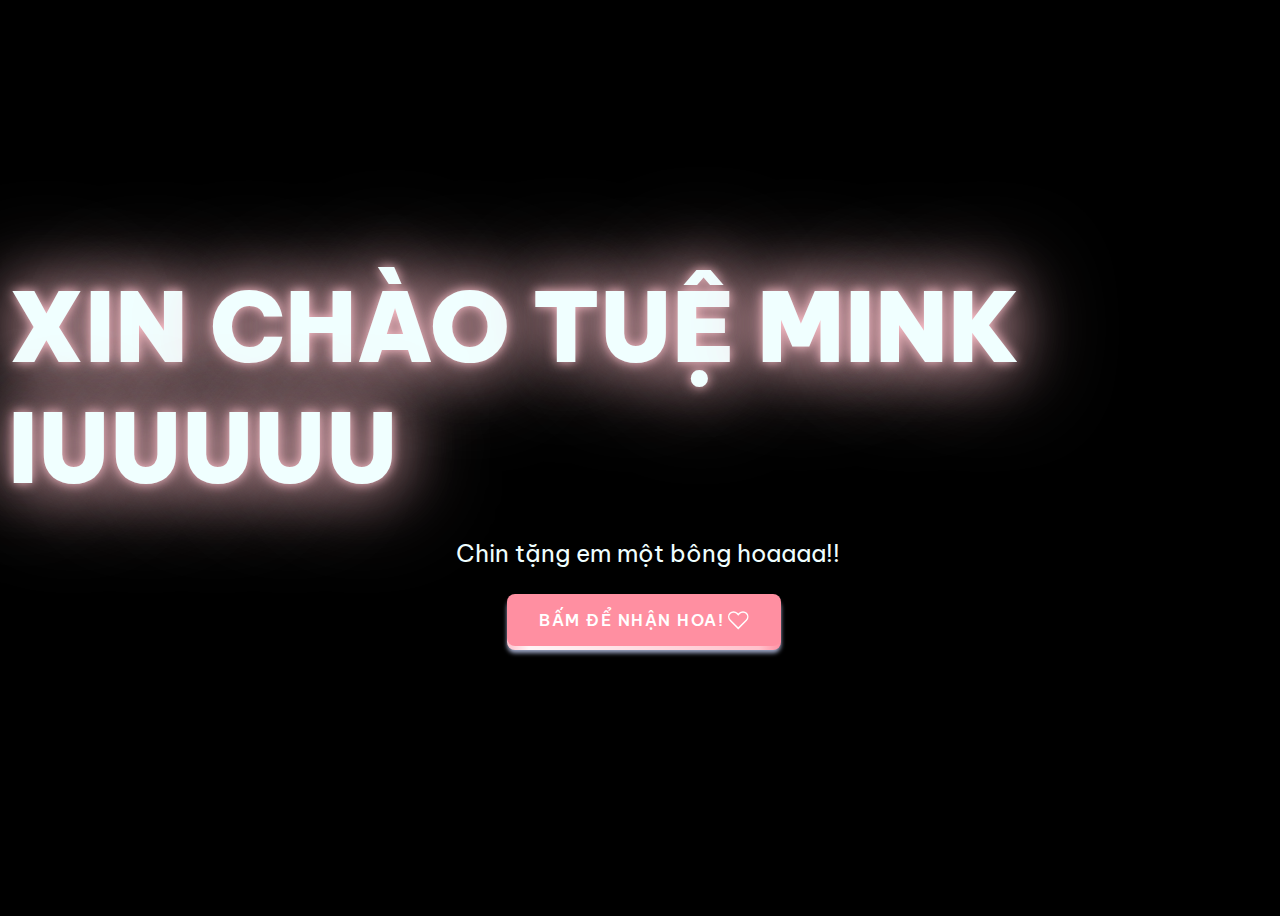
<file: index.html>
<!DOCTYPE html>
<html lang="en">
  <head>
    <meta charset="UTF-8" />
    <meta http-equiv="X-UA-Compatible" content="IE=edge" />
    <meta name="viewport" content="width=device-width, initial-scale=1.0" />
    <link rel="stylesheet" href="css/style.css" />
    <link rel="icon" href="img/flowers.png" type="image/x-icon" />
    <title>Flowers</title>
  </head>
  <body>
    <div class="greetings">
      <span>XIN</span>
      <span>CHÀO</span>
      <span>TUỆ</span>
      <span>MINK</span>
      <span>IUUUUU</span>
    </div>
    <div class="description">
      <span>Chin tặng em một bông hoaaaa!!</span>
    </div>
    <div style="display: flex">
      <button class="pushable button" style="margin-right: 8px">
        <a id="route-link" href="flower.html">
          <span class="shadow"></span>
          <span class="edge"></span>
          <span class="front">
            <span id="text-content" style="margin-right: 4px">Bấm để nhận hoa!</span>
            <svg
            viewBox="0 0 17.503 15.625"
            height="20.625"
            width="20.503"
            xmlns="http://www.w3.org/2000/svg"
            class="icon"
            fill="white"
          >
            <path
              transform="translate(0 0)"
              d="M8.752,15.625h0L1.383,8.162a4.824,4.824,0,0,1,0-6.762,4.679,4.679,0,0,1,6.674,0l.694.7.694-.7a4.678,4.678,0,0,1,6.675,0,4.825,4.825,0,0,1,0,6.762L8.752,15.624ZM4.72,1.25A3.442,3.442,0,0,0,2.277,2.275a3.562,3.562,0,0,0,0,5l6.475,6.556,6.475-6.556a3.563,3.563,0,0,0,0-5A3.443,3.443,0,0,0,12.786,1.25h-.01a3.415,3.415,0,0,0-2.443,1.038L8.752,3.9,7.164,2.275A3.442,3.442,0,0,0,4.72,1.25Z"
              id="Fill"
            ></path>
          </svg>
          </span>
        </a>
      </button>
      <script src="index.js"></script>
  </body>
</html>
</file>
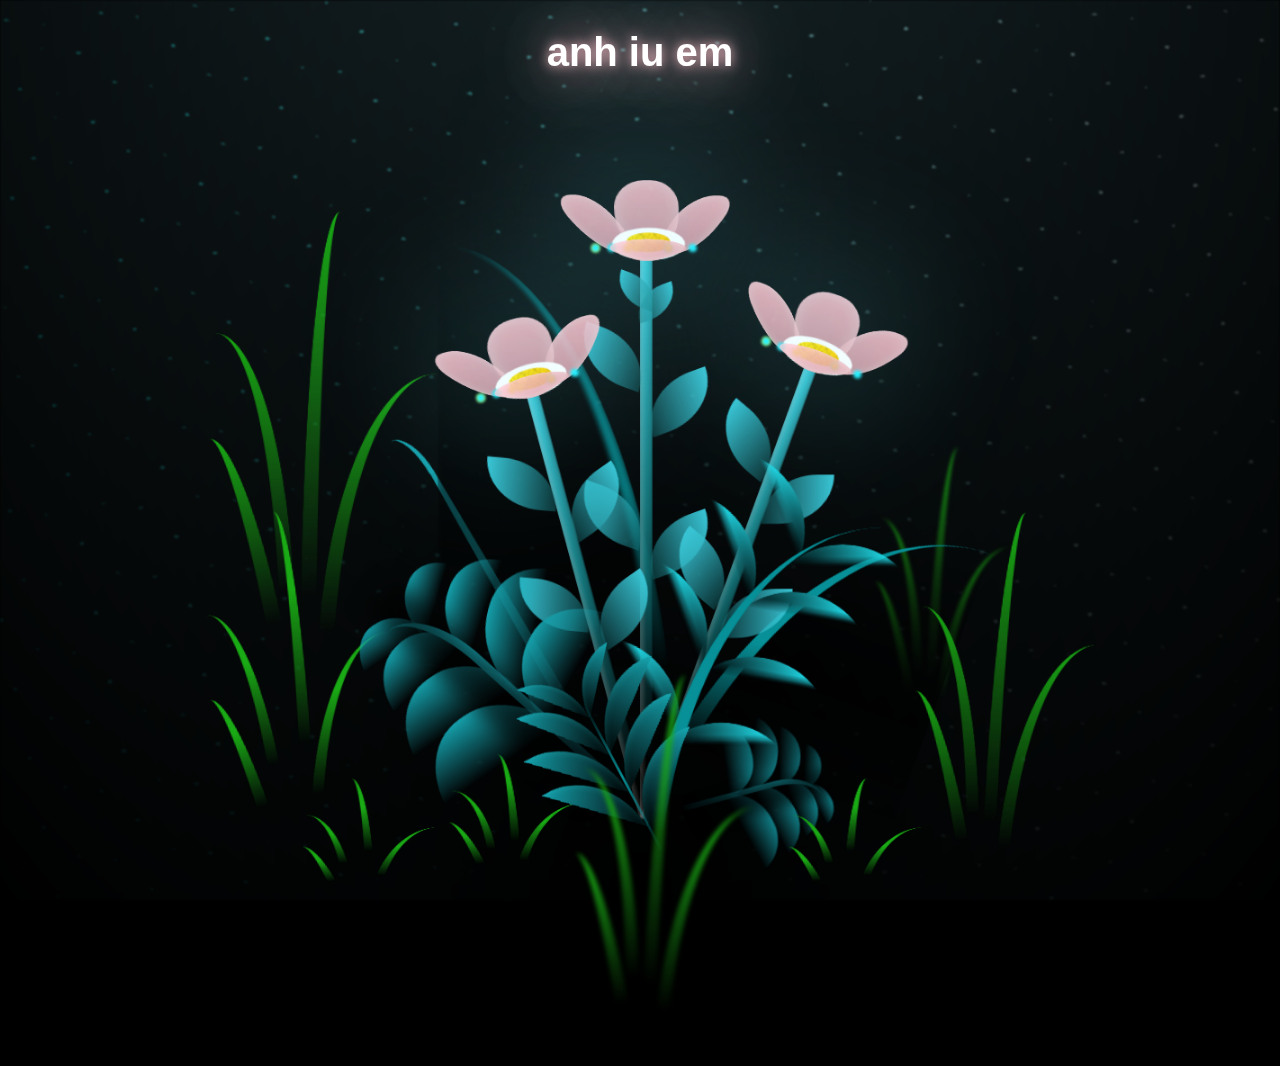
<file: flower.html>
<!DOCTYPE html>
<html lang="en">
  <head>
    <meta charset="UTF-8" />
    <meta http-equiv="X-UA-Compatible" content="IE=edge" />
    <meta name="viewport" content="width=device-width, initial-scale=1.0" />
    <link rel="stylesheet" href="css/main.css" />
    <link rel="icon" href="img/flowers.png" type="image/x-icon" />
    <title>flowers</title>
  </head>
  <body class="container">
    <div class="night"></div>
    <div class="description">
      <span>anh iu em</span>
    </div>

    <div class="flowers">
      <div class="flower flower--1">
        <div class="flower__leafs flower__leafs--1">
          <div class="flower__leaf flower__leaf--1"></div>
          <div class="flower__leaf flower__leaf--2"></div>
          <div class="flower__leaf flower__leaf--3"></div>
          <div class="flower__leaf flower__leaf--4"></div>
          <div class="flower__white-circle"></div>

          <div class="flower__light flower__light--1"></div>
          <div class="flower__light flower__light--2"></div>
          <div class="flower__light flower__light--3"></div>
          <div class="flower__light flower__light--4"></div>
          <div class="flower__light flower__light--5"></div>
          <div class="flower__light flower__light--6"></div>
          <div class="flower__light flower__light--7"></div>
          <div class="flower__light flower__light--8"></div>
        </div>
        <div class="flower__line">
          <div class="flower__line__leaf flower__line__leaf--1"></div>
          <div class="flower__line__leaf flower__line__leaf--2"></div>
          <div class="flower__line__leaf flower__line__leaf--3"></div>
          <div class="flower__line__leaf flower__line__leaf--4"></div>
          <div class="flower__line__leaf flower__line__leaf--5"></div>
          <div class="flower__line__leaf flower__line__leaf--6"></div>
        </div>
      </div>

      <div class="flower flower--2">
        <div class="flower__leafs flower__leafs--2">
          <div class="flower__leaf flower__leaf--1"></div>
          <div class="flower__leaf flower__leaf--2"></div>
          <div class="flower__leaf flower__leaf--3"></div>
          <div class="flower__leaf flower__leaf--4"></div>
          <div class="flower__white-circle"></div>

          <div class="flower__light flower__light--1"></div>
          <div class="flower__light flower__light--2"></div>
          <div class="flower__light flower__light--3"></div>
          <div class="flower__light flower__light--4"></div>
          <div class="flower__light flower__light--5"></div>
          <div class="flower__light flower__light--6"></div>
          <div class="flower__light flower__light--7"></div>
          <div class="flower__light flower__light--8"></div>
        </div>
        <div class="flower__line">
          <div class="flower__line__leaf flower__line__leaf--1"></div>
          <div class="flower__line__leaf flower__line__leaf--2"></div>
          <div class="flower__line__leaf flower__line__leaf--3"></div>
          <div class="flower__line__leaf flower__line__leaf--4"></div>
        </div>
      </div>

      <div class="flower flower--3">
        <div class="flower__leafs flower__leafs--3">
          <div class="flower__leaf flower__leaf--1"></div>
          <div class="flower__leaf flower__leaf--2"></div>
          <div class="flower__leaf flower__leaf--3"></div>
          <div class="flower__leaf flower__leaf--4"></div>
          <div class="flower__white-circle"></div>

          <div class="flower__light flower__light--1"></div>
          <div class="flower__light flower__light--2"></div>
          <div class="flower__light flower__light--3"></div>
          <div class="flower__light flower__light--4"></div>
          <div class="flower__light flower__light--5"></div>
          <div class="flower__light flower__light--6"></div>
          <div class="flower__light flower__light--7"></div>
          <div class="flower__light flower__light--8"></div>
        </div>
        <div class="flower__line">
          <div class="flower__line__leaf flower__line__leaf--1"></div>
          <div class="flower__line__leaf flower__line__leaf--2"></div>
          <div class="flower__line__leaf flower__line__leaf--3"></div>
          <div class="flower__line__leaf flower__line__leaf--4"></div>
        </div>
      </div>

      <div class="grow-ans" style="--d: 1.2s">
        <div class="flower__g-long">
          <div class="flower__g-long__top"></div>
          <div class="flower__g-long__bottom"></div>
        </div>
      </div>

      <div class="growing-grass">
        <div class="flower__grass flower__grass--1">
          <div class="flower__grass--top"></div>
          <div class="flower__grass--bottom"></div>
          <div class="flower__grass__leaf flower__grass__leaf--1"></div>
          <div class="flower__grass__leaf flower__grass__leaf--2"></div>
          <div class="flower__grass__leaf flower__grass__leaf--3"></div>
          <div class="flower__grass__leaf flower__grass__leaf--4"></div>
          <div class="flower__grass__leaf flower__grass__leaf--5"></div>
          <div class="flower__grass__leaf flower__grass__leaf--6"></div>
          <div class="flower__grass__leaf flower__grass__leaf--7"></div>
          <div class="flower__grass__leaf flower__grass__leaf--8"></div>
          <div class="flower__grass__overlay"></div>
        </div>
      </div>

      <div class="growing-grass">
        <div class="flower__grass flower__grass--2">
          <div class="flower__grass--top"></div>
          <div class="flower__grass--bottom"></div>
          <div class="flower__grass__leaf flower__grass__leaf--1"></div>
          <div class="flower__grass__leaf flower__grass__leaf--2"></div>
          <div class="flower__grass__leaf flower__grass__leaf--3"></div>
          <div class="flower__grass__leaf flower__grass__leaf--4"></div>
          <div class="flower__grass__leaf flower__grass__leaf--5"></div>
          <div class="flower__grass__leaf flower__grass__leaf--6"></div>
          <div class="flower__grass__leaf flower__grass__leaf--7"></div>
          <div class="flower__grass__leaf flower__grass__leaf--8"></div>
          <div class="flower__grass__overlay"></div>
        </div>
      </div>

      <div class="grow-ans" style="--d: 2.4s">
        <div class="flower__g-right flower__g-right--1">
          <div class="leaf"></div>
        </div>
      </div>

      <div class="grow-ans" style="--d: 2.8s">
        <div class="flower__g-right flower__g-right--2">
          <div class="leaf"></div>
        </div>
      </div>

      <div class="grow-ans" style="--d: 2.8s">
        <div class="flower__g-front">
          <div
            class="flower__g-front__leaf-wrapper flower__g-front__leaf-wrapper--1"
          >
            <div class="flower__g-front__leaf"></div>
          </div>
          <div
            class="flower__g-front__leaf-wrapper flower__g-front__leaf-wrapper--2"
          >
            <div class="flower__g-front__leaf"></div>
          </div>
          <div
            class="flower__g-front__leaf-wrapper flower__g-front__leaf-wrapper--3"
          >
            <div class="flower__g-front__leaf"></div>
          </div>
          <div
            class="flower__g-front__leaf-wrapper flower__g-front__leaf-wrapper--4"
          >
            <div class="flower__g-front__leaf"></div>
          </div>
          <div
            class="flower__g-front__leaf-wrapper flower__g-front__leaf-wrapper--5"
          >
            <div class="flower__g-front__leaf"></div>
          </div>
          <div
            class="flower__g-front__leaf-wrapper flower__g-front__leaf-wrapper--6"
          >
            <div class="flower__g-front__leaf"></div>
          </div>
          <div
            class="flower__g-front__leaf-wrapper flower__g-front__leaf-wrapper--7"
          >
            <div class="flower__g-front__leaf"></div>
          </div>
          <div
            class="flower__g-front__leaf-wrapper flower__g-front__leaf-wrapper--8"
          >
            <div class="flower__g-front__leaf"></div>
          </div>
          <div class="flower__g-front__line"></div>
        </div>
      </div>

      <div class="grow-ans" style="--d: 3.2s">
        <div class="flower__g-fr">
          <div class="leaf"></div>
          <div class="flower__g-fr__leaf flower__g-fr__leaf--1"></div>
          <div class="flower__g-fr__leaf flower__g-fr__leaf--2"></div>
          <div class="flower__g-fr__leaf flower__g-fr__leaf--3"></div>
          <div class="flower__g-fr__leaf flower__g-fr__leaf--4"></div>
          <div class="flower__g-fr__leaf flower__g-fr__leaf--5"></div>
          <div class="flower__g-fr__leaf flower__g-fr__leaf--6"></div>
          <div class="flower__g-fr__leaf flower__g-fr__leaf--7"></div>
          <div class="flower__g-fr__leaf flower__g-fr__leaf--8"></div>
        </div>
      </div>

      <div class="long-g long-g--0">
        <div class="grow-ans" style="--d: 3s">
          <div class="leaf leaf--0"></div>
        </div>
        <div class="grow-ans" style="--d: 2.2s">
          <div class="leaf leaf--1"></div>
        </div>
        <div class="grow-ans" style="--d: 3.4s">
          <div class="leaf leaf--2"></div>
        </div>
        <div class="grow-ans" style="--d: 3.6s">
          <div class="leaf leaf--3"></div>
        </div>
      </div>

      <div class="long-g long-g--1">
        <div class="grow-ans" style="--d: 3.6s">
          <div class="leaf leaf--0"></div>
        </div>
        <div class="grow-ans" style="--d: 3.8s">
          <div class="leaf leaf--1"></div>
        </div>
        <div class="grow-ans" style="--d: 4s">
          <div class="leaf leaf--2"></div>
        </div>
        <div class="grow-ans" style="--d: 4.2s">
          <div class="leaf leaf--3"></div>
        </div>
      </div>

      <div class="long-g long-g--2">
        <div class="grow-ans" style="--d: 4s">
          <div class="leaf leaf--0"></div>
        </div>
        <div class="grow-ans" style="--d: 4.2s">
          <div class="leaf leaf--1"></div>
        </div>
        <div class="grow-ans" style="--d: 4.4s">
          <div class="leaf leaf--2"></div>
        </div>
        <div class="grow-ans" style="--d: 4.6s">
          <div class="leaf leaf--3"></div>
        </div>
      </div>

      <div class="long-g long-g--3">
        <div class="grow-ans" style="--d: 4s">
          <div class="leaf leaf--0"></div>
        </div>
        <div class="grow-ans" style="--d: 4.2s">
          <div class="leaf leaf--1"></div>
        </div>
        <div class="grow-ans" style="--d: 3s">
          <div class="leaf leaf--2"></div>
        </div>
        <div class="grow-ans" style="--d: 3.6s">
          <div class="leaf leaf--3"></div>
        </div>
      </div>

      <div class="long-g long-g--4">
        <div class="grow-ans" style="--d: 4s">
          <div class="leaf leaf--0"></div>
        </div>
        <div class="grow-ans" style="--d: 4.2s">
          <div class="leaf leaf--1"></div>
        </div>
        <div class="grow-ans" style="--d: 3s">
          <div class="leaf leaf--2"></div>
        </div>
        <div class="grow-ans" style="--d: 3.6s">
          <div class="leaf leaf--3"></div>
        </div>
      </div>

      <div class="long-g long-g--5">
        <div class="grow-ans" style="--d: 4s">
          <div class="leaf leaf--0"></div>
        </div>
        <div class="grow-ans" style="--d: 4.2s">
          <div class="leaf leaf--1"></div>
        </div>
        <div class="grow-ans" style="--d: 3s">
          <div class="leaf leaf--2"></div>
        </div>
        <div class="grow-ans" style="--d: 3.6s">
          <div class="leaf leaf--3"></div>
        </div>
      </div>

      <div class="long-g long-g--6">
        <div class="grow-ans" style="--d: 4.2s">
          <div class="leaf leaf--0"></div>
        </div>
        <div class="grow-ans" style="--d: 4.4s">
          <div class="leaf leaf--1"></div>
        </div>
        <div class="grow-ans" style="--d: 4.6s">
          <div class="leaf leaf--2"></div>
        </div>
        <div class="grow-ans" style="--d: 4.8s">
          <div class="leaf leaf--3"></div>
        </div>
      </div>

      <div class="long-g long-g--7">
        <div class="grow-ans" style="--d: 3s">
          <div class="leaf leaf--0"></div>
        </div>
        <div class="grow-ans" style="--d: 3.2s">
          <div class="leaf leaf--1"></div>
        </div>
        <div class="grow-ans" style="--d: 3.5s">
          <div class="leaf leaf--2"></div>
        </div>
        <div class="grow-ans" style="--d: 3.6s">
          <div class="leaf leaf--3"></div>
        </div>
      </div>
    </div>
    <script src="main.js"></script>
  </body>
</html>
</file>
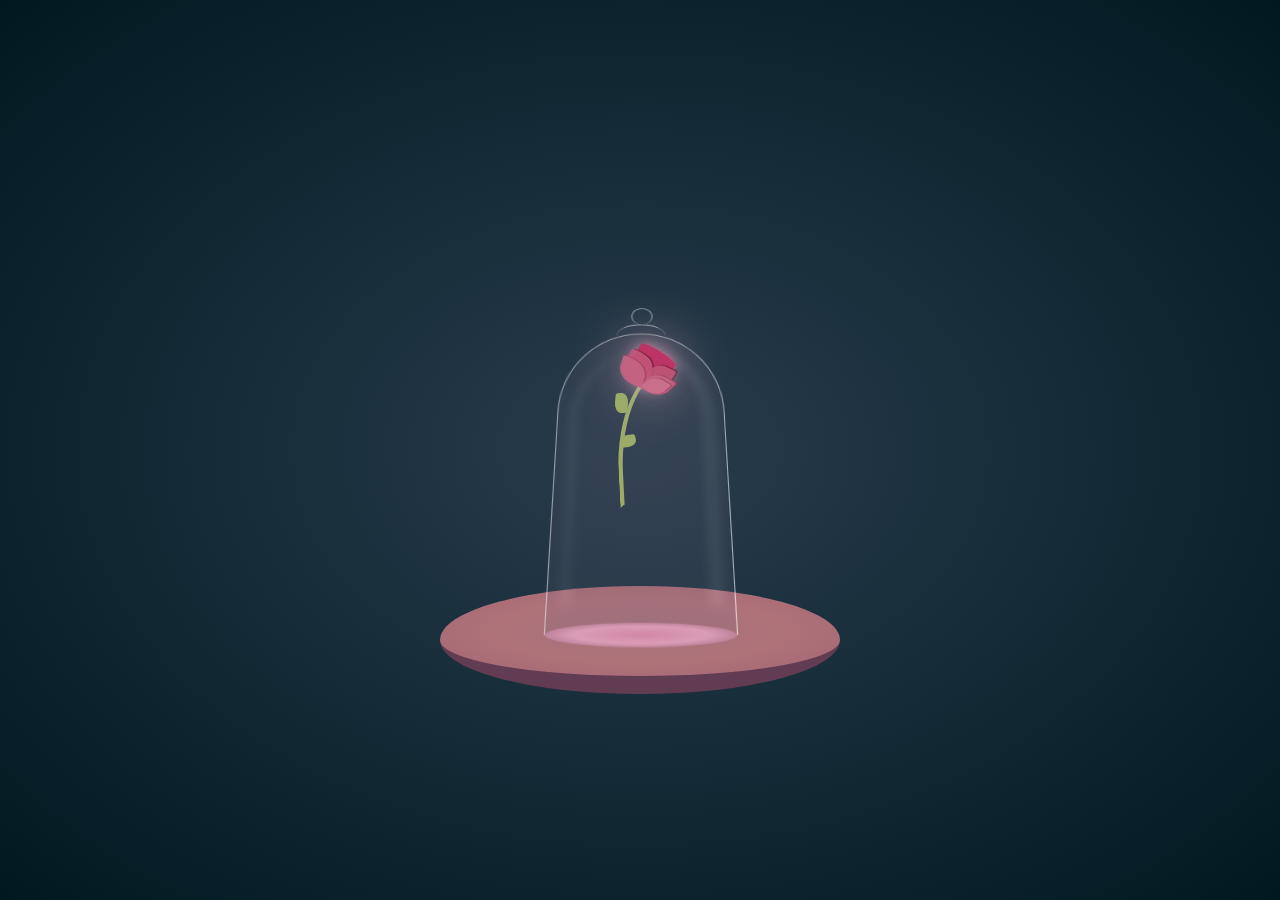
<file: rose.html>
<html lang="en">
  <head>
    <meta charset="UTF-8" />
    <meta name="apple-mobile-web-app-title" content="CodePen" />
    <link rel="icon" href="img/flowers.png" type="image/x-icon" />
    <!-- <script src="https://cpwebassets.codepen.io/assets/common/stopExecutionOnTimeout-2c7831bb44f98c1391d6a4ffda0e1fd302503391ca806e7fcc7b9b87197aec26.js"></script> -->
    <title>rose</title>
    <style>
      * {
        margin: 0;
        padding: 0;
      }

      .hover-animation {
        animation: hover 1.75s ease-in-out infinite;
      }

      #castle {
        position: relative;
        width: 100vw;
        height: 100vh;
        background: radial-gradient(#293c4d, #001920);
        overflow: hidden;
      }
      #castle #table {
        position: absolute;
        left: calc(50% - 200px);
        top: calc(50% - 50px);
        width: 400px;
        height: 400px;
        background: radial-gradient(#a3727e, #af7279, #a16674);
        border-radius: 100%;
        border-bottom: 80px solid #623c53;
        transform: scaleY(0.225);
      }
      #castle .shade-wrap {
        position: absolute;
        left: calc(50% - 100px);
        top: calc(52% - 250px);
        width: 200px;
        height: 400px;
      }
      #castle .shade-wrap #shade-main {
        position: absolute;
        left: 20px;
        top: 100px;
        width: 160px;
        height: 300px;
        border-top: 1px solid rgba(255, 255, 255, 0.5);
        border-left: 1px solid rgba(255, 255, 255, 0.5);
        border-right: 1px solid rgba(255, 255, 255, 0.6);
        border-top-left-radius: 50% 30%;
        border-top-right-radius: 50% 30%;
        border-bottom: none;
        transform: perspective(200px) rotateX(8deg) scale(1.075, 1);
      }
      #castle .shade-wrap #shade-main #shade-handle-big {
        position: absolute;
        left: 55px;
        top: -14px;
        width: 50px;
        height: 30px;
        border-radius: 100%;
        border-top: 1px solid rgba(255, 255, 255, 0.7);
        transform: scaleY(0.9);
      }
      #castle .shade-wrap #shade-main #shade-handle-small {
        position: absolute;
        left: 70px;
        top: -33px;
        width: 20px;
        height: 20px;
        border-radius: 100%;
        border: 1px solid rgba(255, 255, 255, 0.5);
        border-bottom: none;
      }
      #castle .shade-wrap #shade-main #bottom-shade {
        position: absolute;
        bottom: -20px;
        width: 100%;
        height: 40px;
        transform: scaleY(0.5);
        border-radius: 100%;
        background: radial-gradient(#d287a5, #da9db6, #985e74);
        animation: floatAnimate 1.75s ease-in-out infinite;
      }
      #castle .shade-wrap #shade-main-reflections {
        position: relative;
        left: 20px;
        top: 100px;
        width: 160px;
        height: 300px;
        border-top-left-radius: 50% 30%;
        border-top-right-radius: 50% 30%;
        border-bottom: none;
        background-color: #6d6179;
        transform: perspective(200px) rotateX(8deg) scale(1.075, 1);
        opacity: 0.15;
      }
      #castle .shade-wrap #shade-main-reflections:after {
        content: "";
        position: absolute;
        width: 100%;
        height: 100%;
        border-top-right-radius: 50% 30%;
        border-right: 20px solid rgba(255, 255, 255, 0.5);
        transform: scale(0.7, 0.85);
        filter: blur(5px);
      }
      #castle .shade-wrap #shade-main-reflections:before {
        content: "";
        position: absolute;
        width: 100%;
        height: 100%;
        border-top-left-radius: 50% 30%;
        border-left: 8px solid rgba(255, 255, 255, 0.6);
        transform: scale(0.85, 0.85);
        filter: blur(5px);
      }
      #castle .shade-wrap #flower-wrap {
        position: relative;
        top: -50px;
      }
      #castle .shade-wrap #flower-wrap #stem {
        position: absolute;
        left: 82px;
        top: 187px;
        width: 100px;
        height: 150px;
        background-color: transparent;
        border: solid 4px #a1b965;
        border-color: transparent transparent transparent #a1b965;
        border-radius: 50%/120px 100px 0 0;
        transform: rotate(-3deg) scale(1.1, 0.9);
      }
      #castle .shade-wrap #flower-wrap #petal1 {
        position: absolute;
        left: 97px;
        top: 188px;
        width: 25px;
        height: 25px;
        border-top-left-radius: 50% 10%;
        border-top-right-radius: 50% 10%;
        border-bottom-left-radius: 50% 40%;
        border-bottom-right-radius: 50% 40%;
        background-color: #c82b60;
        box-shadow: 1px -1px 1px 0 #6f1232;
        transform: rotate(32deg) scale(1.6, 1.6);
      }
      #castle .shade-wrap #flower-wrap #petal1:before {
        content: "";
        position: absolute;
        height: 100%;
        width: 100%;
        border-top-left-radius: 50% 10%;
        border-top-right-radius: 50% 10%;
        border-bottom-left-radius: 50% 40%;
        border-bottom-right-radius: 50% 40%;
        background-color: transparent;
        box-shadow: 0 0 10px 0 #e8b2ca;
        opacity: 0.9;
      }
      #castle .shade-wrap #flower-wrap #petal1:after {
        content: "";
        position: absolute;
        height: 100%;
        width: 100%;
        border-top-left-radius: 50% 10%;
        border-top-right-radius: 50% 10%;
        border-bottom-left-radius: 50% 40%;
        border-bottom-right-radius: 50% 40%;
        background-color: transparent;
        box-shadow: 0 0 35px 0 #e8b2ca;
        animation: glow 3s ease-in-out infinite;
      }
      #castle .shade-wrap #flower-wrap #petal2 {
        position: absolute;
        left: 85px;
        top: 185px;
        width: 25px;
        height: 30px;
        border-top-left-radius: 50% 10%;
        border-top-right-radius: 50% 50%;
        border-bottom-left-radius: 50% 50%;
        border-bottom-right-radius: 50% 10%;
        background-color: #d05478;
        transform: rotate(35deg) scale(1.2, 1);
        box-shadow: 1px -1px 1px 0 #6f1232;
        opacity: 0.9;
      }
      #castle .shade-wrap #flower-wrap #petal3 {
        position: absolute;
        left: 105px;
        top: 197px;
        width: 25px;
        height: 28px;
        border-top-left-radius: 50% 50%;
        border-top-right-radius: 10% 10%;
        border-bottom-left-radius: 10% 10%;
        border-bottom-right-radius: 50% 50%;
        background-color: #cb5275;
        transform: rotate(25deg) scale(1, 1.05) skew(-8deg);
        box-shadow: 1px -1px 1px 0 #6f1232;
        opacity: 0.9;
      }
      #castle .shade-wrap #flower-wrap #petal4 {
        position: absolute;
        left: 80px;
        top: 191px;
        width: 25px;
        height: 25px;
        border-top-left-radius: 50% 10%;
        border-top-right-radius: 50% 50%;
        border-bottom-left-radius: 50% 50%;
        border-bottom-right-radius: 50% 10%;
        background-color: #d26484;
        transform: rotate(30deg) scale(1.1, 0.9) skew(10deg);
        box-shadow: 1px -1px 1px 0 #a53d60;
        opacity: 0.9;
      }
      #castle .shade-wrap #flower-wrap #petal5 {
        position: absolute;
        left: 105px;
        top: 207px;
        width: 25px;
        height: 20px;
        border-top-left-radius: 50% 50%;
        border-top-right-radius: 10% 10%;
        border-bottom-left-radius: 10% 10%;
        border-bottom-right-radius: 50% 50%;
        background-color: #d26484;
        transform: rotate(28deg) scale(1, 1.05) skew(-18deg);
        box-shadow: 1px -1px 1px 0 #a53d60;
        opacity: 0.9;
      }
      #castle .shade-wrap #flower-wrap #falling-petal {
        position: absolute;
        left: 105px;
        top: 209px;
        width: 22px;
        height: 18px;
        border-top-left-radius: 50% 50%;
        border-top-right-radius: 10% 10%;
        border-bottom-left-radius: 10% 10%;
        border-bottom-right-radius: 50% 50%;
        background-color: #da7290;
        transform: rotate(32deg) scale(0.9, 0.95) skew(-18deg);
        box-shadow: 1px -1px 1px 0 #a53d60;
        opacity: 0.9;
        animation: 7s fall 4s ease-in-out infinite;
      }
      #castle .shade-wrap #flower-wrap #leaf1 {
        position: absolute;
        left: 75px;
        top: 225px;
        width: 13px;
        height: 20px;
        border-top-left-radius: 50% 10%;
        border-top-right-radius: 50% 50%;
        border-bottom-left-radius: 50% 50%;
        border-bottom-right-radius: 50% 10%;
        background-color: #a1b965;
        transform: rotate(5deg);
      }
      #castle .shade-wrap #flower-wrap #leaf2 {
        position: absolute;
        left: 82px;
        top: 265px;
        width: 12px;
        height: 16px;
        border-top-left-radius: 50% 10%;
        border-top-right-radius: 50% 50%;
        border-bottom-left-radius: 50% 50%;
        border-bottom-right-radius: 50% 10%;
        background-color: #a1b965;
        transform: rotate(-97deg);
      }

      .dustDef {
        position: absolute;
        background-color: white;
        border-radius: 100%;
        box-shadow: 0 0 3px 1px white;
        opacity: 0;
      }

      @keyframes hover {
        0% {
          margin-top: 60px;
        }
        50% {
          margin-top: 50px;
        }
        100% {
          margin-top: 60px;
        }
      }
      @keyframes glow {
        0% {
          box-shadow: 0 0 25px 0 #e8b2ca;
        }
        50% {
          box-shadow: 0 0 45px 0 #e8b2ca;
        }
        100% {
          box-shadow: 0 0 25px 0 #e8b2ca;
        }
      }
      @keyframes fall {
        5% {
          top: 209px;
          left: 105px;
          transform: rotate(55deg) scale(0.9, 0.95) skew(-18deg);
          opacity: 0.9;
        }
        30% {
          left: 90px;
        }
        55% {
          left: 130px;
        }
        60%,
        100% {
          top: 380px;
          transform: rotate(30deg) scale(0.9, 0.95) skew(-32deg);
          opacity: 0;
        }
      }
      @keyframes floatAnimate {
        0% {
          background-size: 105% 120%;
          background-position: 0 0;
          opacity: 0.7;
        }
        50% {
          background-size: 100% 100%;
          background-position: 0 0;
          opacity: 0.5;
        }
        100% {
          background-size: 105% 120%;
          background-position: 0 0;
          opacity: 0.7;
        }
      }
    </style>

    <script>
      window.console = window.console || function (t) {};
    </script>

    <style>
      @keyframes blink1 {
        0% {
          top: 150px;
          left: 130px;
          width: 0.3px;
          height: 0.3px;
          opacity: 0.4;
        }
        20% {
          width: 0.6px;
          height: 0.6px;
          opacity: 0.8;
        }
        35% {
          width: 0.3px;
          height: 0.3px;
          opacity: 0.5;
        }
        55% {
          width: 0.44999999999999996px;
          height: 0.44999999999999996px;
          opacity: 0.7;
        }
        80% {
          width: 0.15px;
          height: 0.15px;
          opacity: 0.3;
        }
        100% {
          top: 152px;
          left: 132px;
          width: 0px;
          height: 0px;
          opacity: 0.1;
        }
      }
    </style>
    <style>
      @keyframes blink2 {
        0% {
          top: 300px;
          left: 65px;
          width: 1px;
          height: 1px;
          opacity: 0.4;
        }
        20% {
          width: 2px;
          height: 2px;
          opacity: 0.8;
        }
        35% {
          width: 1px;
          height: 1px;
          opacity: 0.5;
        }
        55% {
          width: 1.5px;
          height: 1.5px;
          opacity: 0.7;
        }
        80% {
          width: 0.5px;
          height: 0.5px;
          opacity: 0.3;
        }
        100% {
          top: 299px;
          left: 63px;
          width: 0px;
          height: 0px;
          opacity: 0.1;
        }
      }
    </style>
    <style>
      @keyframes blink3 {
        0% {
          top: 150px;
          left: 70px;
          width: 0.9px;
          height: 0.9px;
          opacity: 0.4;
        }
        20% {
          width: 1.8px;
          height: 1.8px;
          opacity: 0.8;
        }
        35% {
          width: 0.9px;
          height: 0.9px;
          opacity: 0.5;
        }
        55% {
          width: 1.35px;
          height: 1.35px;
          opacity: 0.7;
        }
        80% {
          width: 0.45px;
          height: 0.45px;
          opacity: 0.3;
        }
        100% {
          top: 150px;
          left: 70px;
          width: 0px;
          height: 0px;
          opacity: 0.1;
        }
      }
    </style>
    <style>
      @keyframes blink4 {
        0% {
          top: 160px;
          left: 75px;
          width: 1.2px;
          height: 1.2px;
          opacity: 0.4;
        }
        20% {
          width: 2.4px;
          height: 2.4px;
          opacity: 0.8;
        }
        35% {
          width: 1.2px;
          height: 1.2px;
          opacity: 0.5;
        }
        55% {
          width: 1.7999999999999998px;
          height: 1.7999999999999998px;
          opacity: 0.7;
        }
        80% {
          width: 0.6px;
          height: 0.6px;
          opacity: 0.3;
        }
        100% {
          top: 170px;
          left: 78px;
          width: 0px;
          height: 0px;
          opacity: 0.1;
        }
      }
    </style>
    <style>
      @keyframes blink5 {
        0% {
          top: 160px;
          left: 80px;
          width: 1.2px;
          height: 1.2px;
          opacity: 0.4;
        }
        20% {
          width: 2.4px;
          height: 2.4px;
          opacity: 0.8;
        }
        35% {
          width: 1.2px;
          height: 1.2px;
          opacity: 0.5;
        }
        55% {
          width: 1.7999999999999998px;
          height: 1.7999999999999998px;
          opacity: 0.7;
        }
        80% {
          width: 0.6px;
          height: 0.6px;
          opacity: 0.3;
        }
        100% {
          top: 180px;
          left: 82px;
          width: 0px;
          height: 0px;
          opacity: 0.1;
        }
      }
    </style>
    <style>
      @keyframes blink6 {
        0% {
          top: 160px;
          left: 85px;
          width: 1px;
          height: 1px;
          opacity: 0.4;
        }
        20% {
          width: 2px;
          height: 2px;
          opacity: 0.8;
        }
        35% {
          width: 1px;
          height: 1px;
          opacity: 0.5;
        }
        55% {
          width: 1.5px;
          height: 1.5px;
          opacity: 0.7;
        }
        80% {
          width: 0.5px;
          height: 0.5px;
          opacity: 0.3;
        }
        100% {
          top: 170px;
          left: 100px;
          width: 0px;
          height: 0px;
          opacity: 0.1;
        }
      }
    </style>
    <style>
      @keyframes blink7 {
        0% {
          top: 170px;
          left: 125px;
          width: 0.5px;
          height: 0.5px;
          opacity: 0.4;
        }
        20% {
          width: 1px;
          height: 1px;
          opacity: 0.8;
        }
        35% {
          width: 0.5px;
          height: 0.5px;
          opacity: 0.5;
        }
        55% {
          width: 0.75px;
          height: 0.75px;
          opacity: 0.7;
        }
        80% {
          width: 0.25px;
          height: 0.25px;
          opacity: 0.3;
        }
        100% {
          top: 180px;
          left: 110px;
          width: 0px;
          height: 0px;
          opacity: 0.1;
        }
      }
    </style>
    <style>
      @keyframes blink8 {
        0% {
          top: 115px;
          left: 90px;
          width: 0.8px;
          height: 0.8px;
          opacity: 0.4;
        }
        20% {
          width: 1.6px;
          height: 1.6px;
          opacity: 0.8;
        }
        35% {
          width: 0.8px;
          height: 0.8px;
          opacity: 0.5;
        }
        55% {
          width: 1.2000000000000002px;
          height: 1.2000000000000002px;
          opacity: 0.7;
        }
        80% {
          width: 0.4px;
          height: 0.4px;
          opacity: 0.3;
        }
        100% {
          top: 115px;
          left: 90px;
          width: 0px;
          height: 0px;
          opacity: 0.1;
        }
      }
    </style>
    <style>
      @keyframes blink9 {
        0% {
          top: 200px;
          left: 93px;
          width: 0.8px;
          height: 0.8px;
          opacity: 0.4;
        }
        20% {
          width: 1.6px;
          height: 1.6px;
          opacity: 0.8;
        }
        35% {
          width: 0.8px;
          height: 0.8px;
          opacity: 0.5;
        }
        55% {
          width: 1.2000000000000002px;
          height: 1.2000000000000002px;
          opacity: 0.7;
        }
        80% {
          width: 0.4px;
          height: 0.4px;
          opacity: 0.3;
        }
        100% {
          top: 200px;
          left: 95px;
          width: 0px;
          height: 0px;
          opacity: 0.1;
        }
      }
    </style>
    <style>
      @keyframes blink10 {
        0% {
          top: 145px;
          left: 100px;
          width: 0.9px;
          height: 0.9px;
          opacity: 0.4;
        }
        20% {
          width: 1.8px;
          height: 1.8px;
          opacity: 0.8;
        }
        35% {
          width: 0.9px;
          height: 0.9px;
          opacity: 0.5;
        }
        55% {
          width: 1.35px;
          height: 1.35px;
          opacity: 0.7;
        }
        80% {
          width: 0.45px;
          height: 0.45px;
          opacity: 0.3;
        }
        100% {
          top: 155px;
          left: 100px;
          width: 0px;
          height: 0px;
          opacity: 0.1;
        }
      }
    </style>
    <style>
      @keyframes blink11 {
        0% {
          top: 170px;
          left: 100px;
          width: 0.7px;
          height: 0.7px;
          opacity: 0.4;
        }
        20% {
          width: 1.4px;
          height: 1.4px;
          opacity: 0.8;
        }
        35% {
          width: 0.7px;
          height: 0.7px;
          opacity: 0.5;
        }
        55% {
          width: 1.0499999999999998px;
          height: 1.0499999999999998px;
          opacity: 0.7;
        }
        80% {
          width: 0.35px;
          height: 0.35px;
          opacity: 0.3;
        }
        100% {
          top: 230px;
          left: 90px;
          width: 0px;
          height: 0px;
          opacity: 0.1;
        }
      }
    </style>
    <style>
      @keyframes blink12 {
        0% {
          top: 115px;
          left: 100px;
          width: 0.7px;
          height: 0.7px;
          opacity: 0.4;
        }
        20% {
          width: 1.4px;
          height: 1.4px;
          opacity: 0.8;
        }
        35% {
          width: 0.7px;
          height: 0.7px;
          opacity: 0.5;
        }
        55% {
          width: 1.0499999999999998px;
          height: 1.0499999999999998px;
          opacity: 0.7;
        }
        80% {
          width: 0.35px;
          height: 0.35px;
          opacity: 0.3;
        }
        100% {
          top: 112px;
          left: 102px;
          width: 0px;
          height: 0px;
          opacity: 0.1;
        }
      }
    </style>
    <style>
      @keyframes blink13 {
        0% {
          top: 170px;
          left: 100px;
          width: 1.1px;
          height: 1.1px;
          opacity: 0.4;
        }
        20% {
          width: 2.2px;
          height: 2.2px;
          opacity: 0.8;
        }
        35% {
          width: 1.1px;
          height: 1.1px;
          opacity: 0.5;
        }
        55% {
          width: 1.6500000000000001px;
          height: 1.6500000000000001px;
          opacity: 0.7;
        }
        80% {
          width: 0.55px;
          height: 0.55px;
          opacity: 0.3;
        }
        100% {
          top: 200px;
          left: 95px;
          width: 0px;
          height: 0px;
          opacity: 0.1;
        }
      }
    </style>
    <style>
      @keyframes blink14 {
        0% {
          top: 150px;
          left: 100px;
          width: 1.4px;
          height: 1.4px;
          opacity: 0.4;
        }
        20% {
          width: 2.8px;
          height: 2.8px;
          opacity: 0.8;
        }
        35% {
          width: 1.4px;
          height: 1.4px;
          opacity: 0.5;
        }
        55% {
          width: 2.0999999999999996px;
          height: 2.0999999999999996px;
          opacity: 0.7;
        }
        80% {
          width: 0.7px;
          height: 0.7px;
          opacity: 0.3;
        }
        100% {
          top: 190px;
          left: 97px;
          width: 0px;
          height: 0px;
          opacity: 0.1;
        }
      }
    </style>
    <style>
      @keyframes blink15 {
        0% {
          top: 160px;
          left: 105px;
          width: 1px;
          height: 1px;
          opacity: 0.4;
        }
        20% {
          width: 2px;
          height: 2px;
          opacity: 0.8;
        }
        35% {
          width: 1px;
          height: 1px;
          opacity: 0.5;
        }
        55% {
          width: 1.5px;
          height: 1.5px;
          opacity: 0.7;
        }
        80% {
          width: 0.5px;
          height: 0.5px;
          opacity: 0.3;
        }
        100% {
          top: 180px;
          left: 100px;
          width: 0px;
          height: 0px;
          opacity: 0.1;
        }
      }
    </style>
    <style>
      @keyframes blink16 {
        0% {
          top: 180px;
          left: 125px;
          width: 0.5px;
          height: 0.5px;
          opacity: 0.4;
        }
        20% {
          width: 1px;
          height: 1px;
          opacity: 0.8;
        }
        35% {
          width: 0.5px;
          height: 0.5px;
          opacity: 0.5;
        }
        55% {
          width: 0.75px;
          height: 0.75px;
          opacity: 0.7;
        }
        80% {
          width: 0.25px;
          height: 0.25px;
          opacity: 0.3;
        }
        100% {
          top: 190px;
          left: 125px;
          width: 0px;
          height: 0px;
          opacity: 0.1;
        }
      }
    </style>
    <style>
      @keyframes blink17 {
        0% {
          top: 135px;
          left: 130px;
          width: 0.9px;
          height: 0.9px;
          opacity: 0.4;
        }
        20% {
          width: 1.8px;
          height: 1.8px;
          opacity: 0.8;
        }
        35% {
          width: 0.9px;
          height: 0.9px;
          opacity: 0.5;
        }
        55% {
          width: 1.35px;
          height: 1.35px;
          opacity: 0.7;
        }
        80% {
          width: 0.45px;
          height: 0.45px;
          opacity: 0.3;
        }
        100% {
          top: 135px;
          left: 130px;
          width: 0px;
          height: 0px;
          opacity: 0.1;
        }
      }
    </style>
    <style>
      @keyframes blink18 {
        0% {
          top: 170px;
          left: 135px;
          width: 0.5px;
          height: 0.5px;
          opacity: 0.4;
        }
        20% {
          width: 1px;
          height: 1px;
          opacity: 0.8;
        }
        35% {
          width: 0.5px;
          height: 0.5px;
          opacity: 0.5;
        }
        55% {
          width: 0.75px;
          height: 0.75px;
          opacity: 0.7;
        }
        80% {
          width: 0.25px;
          height: 0.25px;
          opacity: 0.3;
        }
        100% {
          top: 190px;
          left: 132px;
          width: 0px;
          height: 0px;
          opacity: 0.1;
        }
      }
    </style>
    <style>
      @keyframes blink19 {
        0% {
          top: 320px;
          left: 135px;
          width: 0.4px;
          height: 0.4px;
          opacity: 0.4;
        }
        20% {
          width: 0.8px;
          height: 0.8px;
          opacity: 0.8;
        }
        35% {
          width: 0.4px;
          height: 0.4px;
          opacity: 0.5;
        }
        55% {
          width: 0.6000000000000001px;
          height: 0.6000000000000001px;
          opacity: 0.7;
        }
        80% {
          width: 0.2px;
          height: 0.2px;
          opacity: 0.3;
        }
        100% {
          top: 315px;
          left: 132px;
          width: 0px;
          height: 0px;
          opacity: 0.1;
        }
      }
    </style>
  </head>

  <body translate="no">
    <div id="castle">
      <div id="table"></div>
      <div class="shade-wrap hover-animation" id="main">
        <div id="flower-wrap">
          <div id="stem"></div>
          <div id="petal1"></div>
          <div id="petal2"></div>
          <div id="petal3"></div>
          <div id="petal4"></div>
          <div id="petal5"></div>
          <div id="falling-petal"></div>
          <div id="leaf1"></div>
          <div id="leaf2"></div>
        </div>
        <span
          class="dustDef"
          style="
            animation: blink3 2s cubic-bezier(0.71, 0.11, 0.68, 0.83) infinite
              0.5s;
          "
        ></span
        ><span
          class="dustDef"
          style="
            animation: blink4 2s cubic-bezier(0.71, 0.11, 0.68, 0.83) infinite
              1s;
          "
        ></span
        ><span
          class="dustDef"
          style="
            animation: blink5 1s cubic-bezier(0.71, 0.11, 0.68, 0.83) infinite
              0.4s;
          "
        ></span
        ><span
          class="dustDef"
          style="
            animation: blink6 2s cubic-bezier(0.71, 0.11, 0.68, 0.83) infinite
              0.5s;
          "
        ></span
        ><span
          class="dustDef"
          style="
            animation: blink7 3s cubic-bezier(0.71, 0.11, 0.68, 0.83) infinite
              1.5s;
          "
        ></span
        ><span
          class="dustDef"
          style="
            animation: blink8 2s cubic-bezier(0.71, 0.11, 0.68, 0.83) infinite
              2s;
          "
        ></span
        ><span
          class="dustDef"
          style="
            animation: blink9 3s cubic-bezier(0.71, 0.11, 0.68, 0.83) infinite
              1.5s;
          "
        ></span
        ><span
          class="dustDef"
          style="
            animation: blink10 1s cubic-bezier(0.71, 0.11, 0.68, 0.83) infinite
              0.5s;
          "
        ></span
        ><span
          class="dustDef"
          style="
            animation: blink11 2s cubic-bezier(0.71, 0.11, 0.68, 0.83) infinite
              0.75s;
          "
        ></span
        ><span
          class="dustDef"
          style="
            animation: blink12 3s cubic-bezier(0.71, 0.11, 0.68, 0.83) infinite
              0.25s;
          "
        ></span
        ><span
          class="dustDef"
          style="
            animation: blink13 1.5s cubic-bezier(0.71, 0.11, 0.68, 0.83)
              infinite 0.75s;
          "
        ></span
        ><span
          class="dustDef"
          style="
            animation: blink14 2s cubic-bezier(0.71, 0.11, 0.68, 0.83) infinite
              1.5s;
          "
        ></span
        ><span
          class="dustDef"
          style="
            animation: blink15 1.5s cubic-bezier(0.71, 0.11, 0.68, 0.83)
              infinite 0.725s;
          "
        ></span
        ><span
          class="dustDef"
          style="
            animation: blink16 1s cubic-bezier(0.71, 0.11, 0.68, 0.83) infinite
              0.725s;
          "
        ></span
        ><span
          class="dustDef"
          style="
            animation: blink17 3s cubic-bezier(0.71, 0.11, 0.68, 0.83) infinite
              1.5s;
          "
        ></span
        ><span
          class="dustDef"
          style="
            animation: blink18 2.5s cubic-bezier(0.71, 0.11, 0.68, 0.83)
              infinite 0.75s;
          "
        ></span>
      </div>
      <div class="shade-wrap" id="sub">
        <div id="shade-main-reflections"></div>
        <div id="shade-main">
          <div id="shade-handle-big"></div>
          <div id="shade-handle-small"></div>
          <div id="top-reflection"></div>
          <div id="bottom-shade"></div>
        </div>
        <span
          class="dustDef"
          style="
            animation: blink1 2.5s cubic-bezier(0.71, 0.11, 0.68, 0.83) infinite
              0.1s;
          "
        ></span
        ><span
          class="dustDef"
          style="
            animation: blink2 2s cubic-bezier(0.71, 0.11, 0.68, 0.83) infinite
              0.2s;
          "
        ></span
        ><span
          class="dustDef"
          style="
            animation: blink19 5s cubic-bezier(0.71, 0.11, 0.68, 0.83) infinite
              0.3s;
          "
        ></span>
      </div>
    </div>

    <script id="rendered-js">
      (() => {
        const head = document.getElementsByTagName("head")[0];
        let animationId = 1;

        function CreateMagicDust(
          x1,
          x2,
          y1,
          y2,
          sizeRatio,
          fallingTime,
          animationDelay,
          node = "main"
        ) {
          let dust = document.createElement("span");
          let animation = document.createElement("style");
          animation.innerHTML =
            "\
          @keyframes blink" +
            animationId +
            "{\
              0% {\
                  top: " +
            y1 +
            "px;\
                  left: " +
            x1 +
            "px;\
                  width: " +
            2 * sizeRatio +
            "px;\
                  height: " +
            2 * sizeRatio +
            "px;\
                  opacity: .4\
              }\
              20% {\
                  width: " +
            4 * sizeRatio +
            "px;\
                  height: " +
            4 * sizeRatio +
            "px;\
                  opacity: .8\
              }\
              35% {\
                  width: " +
            2 * sizeRatio +
            "px;\
                  height: " +
            2 * sizeRatio +
            "px;\
                  opacity: .5\
              }\
              55% {\
                  width: " +
            3 * sizeRatio +
            "px;\
                  height: " +
            3 * sizeRatio +
            "px;\
                  opacity: .7\
              }\
              80% {\
                  width: " +
            sizeRatio +
            "px;\
                  height: " +
            sizeRatio +
            "px;\
                  opacity: .3\
              }\
              100% {\
                  top: " +
            y2 +
            "px;\
                  left: " +
            x2 +
            "px;\
                  width: " +
            0 +
            "px;\
                  height: " +
            0 +
            "px;\
                  opacity: .1\
              }}";
          head.appendChild(animation);
          dust.classList.add("dustDef");
          dust.setAttribute(
            "style",
            `animation: blink${animationId++} ${fallingTime}s cubic-bezier(.71, .11, .68, .83) infinite ${animationDelay}s`
          );
          document.getElementById(node).appendChild(dust);
        }
        [
          [130, 132, 150, 152, 0.15, 2.5, 0.1, "sub"],
          [65, 63, 300, 299, 0.5, 2, 0.2, "sub"],
          [70, 70, 150, 150, 0.45, 2, 0.5],
          [75, 78, 160, 170, 0.6, 2, 1],
          [80, 82, 160, 180, 0.6, 1, 0.4],
          [85, 100, 160, 170, 0.5, 2, 0.5],
          [125, 110, 170, 180, 0.25, 3, 1.5],
          [90, 90, 115, 115, 0.4, 2, 2],
          [93, 95, 200, 200, 0.4, 3, 1.5],
          [100, 100, 145, 155, 0.45, 1, 0.5],
          [100, 90, 170, 230, 0.35, 2, 0.75],
          [100, 102, 115, 112, 0.35, 3, 0.25],
          [100, 95, 170, 200, 0.55, 1.5, 0.75],
          [100, 97, 150, 190, 0.7, 2, 1.5],
          [105, 100, 160, 180, 0.5, 1.5, 0.725],
          [125, 125, 180, 190, 0.25, 1, 0.725],
          [130, 130, 135, 135, 0.45, 3, 1.5],
          [135, 132, 170, 190, 0.25, 2.5, 0.75],
          [135, 132, 320, 315, 0.2, 5, 0.3, "sub"],
        ].forEach((o) => CreateMagicDust(...o));
      })();
    </script>
  </body>
</html>
</file>
<file: css/style.css>
@import url('https://fonts.googleapis.com/css2?family=Be+Vietnam+Pro&family=Lexend:wght@400;600;700&family=Poppins:ital,wght@0,300;0,600;0,700;1,400&display=swap');
*{
    font-family: 'Be Vietnam Pro', sans-serif;
/* font-family: 'Lexend', sans-serif;
font-family: 'Poppins', sans-serif; */
}
body{
    color: azure;
    width: 100%;
    height: 100vh;
    display: flex;
    flex-direction: column;
    align-items: center;
    justify-content: center;
    background-color: black;
}
.greetings{
    font-size: 6rem;
    font-weight: 900;
    margin-bottom: 30px;
}
.greetings > span{
    animation: glow 2.5s ease-in-out;
    text-shadow: 0 0 12px hsl(350, 100%, 88%), 0 0 60px #ffc0cb, 0 0 100px #ffc0cb;
}
@keyframes glow{
    0%, 100%{
        color: #fff;
        text-shadow: 0 0 12px #ffc0cb, 0 0 60px #ffc0cb, 0 0 100px #ffc0cb;
    }
    10%, 90%{
        color: #111;
        text-shadow: none;
    }
}
.greetings > span:nth-child(2){
    animation-delay: .2s ;
}
.greetings > span:nth-child(3){
    animation-delay: .4s ;
}
.greetings > span:nth-child(4){
    animation-delay: .6s;
}
.greetings > span:nth-child(5){
    animation-delay: .8s;
}

.description{
    font-size: 1.5rem;
    margin-bottom: 30px;
}

.button a{
    text-decoration: none;
}

@media screen and (max-width:574px){
    .greetings{
        display: block;
        font-size: 3rem;
        font-weight: 500;
        text-align: center;
    }
    .description{
        font-size: 1rem;
    }
    
    .button a{
        font-size: .5rem;
    }
}

/* button */

.pushable {
    position: relative;
    background: transparent;
    padding: 0px;
    border: none;
    cursor: pointer;
    outline-offset: 4px;
    outline-color: deeppink;
    transition: filter 250ms;
    -webkit-tap-highlight-color: rgba(0, 0, 0, 0);
  }
  
  .shadow {
    position: absolute;
    top: 0;
    left: 0;
    height: 100%;
    width: 100%;
    background: hsl(226, 25%, 69%);
    border-radius: 8px;
    filter: blur(2px);
    will-change: transform;
    transform: translateY(2px);
    transition: transform 600ms cubic-bezier(0.3, 0.7, 0.4, 1);
  }
  
  .edge {
    position: absolute;
    top: 0;
    left: 0;
    height: 100%;
    width: 100%;
    border-radius: 8px;
    background: linear-gradient(
      to right,
        hsl(350, 100%, 88%) 0%,
        hsl(350, 100%, 98%)8%,
        hsl(350, 100%, 88%) 92%,
        hsl(350, 100%, 78%) 100%
    );
  }
  
  .front {
    display: flex;
    position: relative;
    border-radius: 8px;
    background: hsl(350, 100%, 78%) ;
    padding: 16px 32px;
    color: white;
    font-family: -apple-system, BlinkMacSystemFont, "Segoe UI", Roboto, Oxygen,
      Ubuntu, Cantarell, "Open Sans", "Helvetica Neue", sans-serif;
    font-weight: 600;
    text-transform: uppercase;
    letter-spacing: 1.5px;
    font-size: 1rem;
    transform: translateY(-4px);
    transition: transform 600ms cubic-bezier(0.3, 0.7, 0.4, 1);
  }
  
  .pushable:hover {
    filter: brightness(110%);
  }
  
  .pushable:hover .front {
    transform: translateY(-6px);
    transition: transform 250ms cubic-bezier(0.3, 0.7, 0.4, 1.5);
  }
  
  .pushable:active .front {
    transform: translateY(-2px);
    transition: transform 34ms;
  }
  
  .pushable:hover .shadow {
    transform: translateY(4px);
    transition: transform 250ms cubic-bezier(0.3, 0.7, 0.4, 1.5);
  }
  
  .pushable:active .shadow {
    transform: translateY(1px);
    transition: transform 34ms;
  }
  
  .pushable:focus:not(:focus-visible) {
    outline: none;
  }
</file>
<file: css/main.css>
*,
*::after,
*::before {
  padding: 0;
  margin: 0;
  box-sizing: border-box;
}

:root {
  --dark-color: #000;
}

body {
  display: flex;
  align-items: flex-end;
  justify-content: center;
  min-height: 100vh;
  background-color: var(--dark-color);
  overflow: hidden;
  perspective: 1000px;
}

.night {
  position: fixed;
  left: 50%;
  top: 0;
  transform: translateX(-50%);
  width: 100%;
  height: 100%;
  filter: blur(0.1vmin);
  background-image: radial-gradient(ellipse at top, transparent 0%, var(--dark-color)), radial-gradient(ellipse at bottom, var(--dark-color), rgba(145, 233, 255, 0.2)), repeating-linear-gradient(220deg, rgb(0, 0, 0) 0px, rgb(0, 0, 0) 19px, transparent 19px, transparent 22px), repeating-linear-gradient(189deg, rgb(0, 0, 0) 0px, rgb(0, 0, 0) 19px, transparent 19px, transparent 22px), repeating-linear-gradient(148deg, rgb(0, 0, 0) 0px, rgb(0, 0, 0) 19px, transparent 19px, transparent 22px), linear-gradient(90deg, rgb(0, 255, 250), rgb(240, 240, 240));
}

.flowers {
  position: relative;
  transform: scale(0.9);
}
.description{
  position: absolute;
  z-index: 999;
  top: 30px;
  font-weight: bold;
  font-size: 2.5rem;
  color: #fff;
  font-family: 'Be Vietnam Pro', sans-serif;
  text-shadow: 0 0 12px hsl(350, 100%, 88%), 0 0 50px #ffc0cb, 0 0 100px #ffc0cb;
  animation: fadeIn 3s ease-in;
}

@keyframes fadeIn{
  from {
    opacity: 0; 
  }
  to {
    opacity: 1; 
  }
}

.flower {
  position: absolute;
  bottom: 10vmin;
  transform-origin: bottom center;
  z-index: 10;
  --fl-speed: 0.8s;
}
.flower--1 {
  -webkit-animation: moving-flower-1 4s linear infinite;
          animation: moving-flower-1 4s linear infinite;
}
.flower--1 .flower__line {
  height: 70vmin;
  -webkit-animation-delay: 0.3s;
          animation-delay: 0.3s;
}
.flower--1 .flower__line__leaf--1 {
  -webkit-animation: blooming-leaf-right var(--fl-speed) 1.6s backwards;
          animation: blooming-leaf-right var(--fl-speed) 1.6s backwards;
}
.flower--1 .flower__line__leaf--2 {
  -webkit-animation: blooming-leaf-right var(--fl-speed) 1.4s backwards;
          animation: blooming-leaf-right var(--fl-speed) 1.4s backwards;
}
.flower--1 .flower__line__leaf--3 {
  -webkit-animation: blooming-leaf-left var(--fl-speed) 1.2s backwards;
          animation: blooming-leaf-left var(--fl-speed) 1.2s backwards;
}
.flower--1 .flower__line__leaf--4 {
  -webkit-animation: blooming-leaf-left var(--fl-speed) 1s backwards;
          animation: blooming-leaf-left var(--fl-speed) 1s backwards;
}
.flower--1 .flower__line__leaf--5 {
  -webkit-animation: blooming-leaf-right var(--fl-speed) 1.8s backwards;
          animation: blooming-leaf-right var(--fl-speed) 1.8s backwards;
}
.flower--1 .flower__line__leaf--6 {
  -webkit-animation: blooming-leaf-left var(--fl-speed) 2s backwards;
          animation: blooming-leaf-left var(--fl-speed) 2s backwards;
}
.flower--2 {
  left: 50%;
  transform: rotate(20deg);
  -webkit-animation: moving-flower-2 4s linear infinite;
          animation: moving-flower-2 4s linear infinite;
}
.flower--2 .flower__line {
  height: 60vmin;
  -webkit-animation-delay: 0.6s;
          animation-delay: 0.6s;
}
.flower--2 .flower__line__leaf--1 {
  -webkit-animation: blooming-leaf-right var(--fl-speed) 1.9s backwards;
          animation: blooming-leaf-right var(--fl-speed) 1.9s backwards;
}
.flower--2 .flower__line__leaf--2 {
  -webkit-animation: blooming-leaf-right var(--fl-speed) 1.7s backwards;
          animation: blooming-leaf-right var(--fl-speed) 1.7s backwards;
}
.flower--2 .flower__line__leaf--3 {
  -webkit-animation: blooming-leaf-left var(--fl-speed) 1.5s backwards;
          animation: blooming-leaf-left var(--fl-speed) 1.5s backwards;
}
.flower--2 .flower__line__leaf--4 {
  -webkit-animation: blooming-leaf-left var(--fl-speed) 1.3s backwards;
          animation: blooming-leaf-left var(--fl-speed) 1.3s backwards;
}
.flower--3 {
  left: 50%;
  transform: rotate(-15deg);
  -webkit-animation: moving-flower-3 4s linear infinite;
          animation: moving-flower-3 4s linear infinite;
}
.flower--3 .flower__line {
  -webkit-animation-delay: 0.9s;
          animation-delay: 0.9s;
}
.flower--3 .flower__line__leaf--1 {
  -webkit-animation: blooming-leaf-right var(--fl-speed) 2.5s backwards;
          animation: blooming-leaf-right var(--fl-speed) 2.5s backwards;
}
.flower--3 .flower__line__leaf--2 {
  -webkit-animation: blooming-leaf-right var(--fl-speed) 2.3s backwards;
          animation: blooming-leaf-right var(--fl-speed) 2.3s backwards;
}
.flower--3 .flower__line__leaf--3 {
  -webkit-animation: blooming-leaf-left var(--fl-speed) 2.1s backwards;
          animation: blooming-leaf-left var(--fl-speed) 2.1s backwards;
}
.flower--3 .flower__line__leaf--4 {
  -webkit-animation: blooming-leaf-left var(--fl-speed) 1.9s backwards;
          animation: blooming-leaf-left var(--fl-speed) 1.9s backwards;
}

.flower__leafs {
  position: relative;
  -webkit-animation: blooming-flower 2s backwards;
          animation: blooming-flower 2s backwards;
}
.flower__leafs--1 {
  -webkit-animation-delay: 1.1s;
          animation-delay: 1.1s;
}
.flower__leafs--2 {
  -webkit-animation-delay: 1.4s;
          animation-delay: 1.4s;
}
.flower__leafs--3 {
  -webkit-animation-delay: 1.7s;
          animation-delay: 1.7s;
}
.flower__leafs::after {
  content: "";
  position: absolute;
  left: 0;
  top: 0;
  transform: translate(-50%, -100%);
  width: 8vmin;
  height: 8vmin;
  background-color: #6bf0ff;
  filter: blur(10vmin);
}
.flower__leaf {
  position: absolute;
  bottom: 0;
  left: 50%;
  width: 8vmin;
  height: 11vmin;
  border-radius: 51% 49% 47% 53%/44% 45% 55% 69%;
  background-color: #ffc0cb;
  background-image: linear-gradient(to top, #daa0aa, #ffc0cb);
  transform-origin: bottom center;
  opacity: 0.9;
  box-shadow: inset 0 0 2vmin rgba(255, 255, 255, 0.5);
}
.flower__leaf--1 {
  transform: translate(-10%, 1%) rotateY(40deg) rotateX(-50deg);
}
.flower__leaf--2 {
  transform: translate(-50%, -4%) rotateX(40deg);
}
.flower__leaf--3 {
  transform: translate(-90%, 0%) rotateY(45deg) rotateX(50deg);
}
.flower__leaf--4 {
  width: 8vmin;
  height: 8vmin;
  transform-origin: bottom left;
  border-radius: 4vmin 10vmin 4vmin 4vmin;
  transform: translate(0%, 18%) rotateX(70deg) rotate(-43deg);
  background-image: linear-gradient(to top, #daa0aa, #ffc0cb);
  z-index: 1;
  opacity: 0.8;
}
.flower__white-circle {
  position: absolute;
  left: -3.5vmin;
  top: -3vmin;
  width: 9vmin;
  height: 4vmin;
  border-radius: 50%;
  background-color: #fff;
}
.flower__white-circle::after {
  content: "";
  position: absolute;
  left: 50%;
  top: 45%;
  transform: translate(-50%, -50%);
  width: 60%;
  height: 60%;
  border-radius: inherit;
  background-image: repeating-linear-gradient(135deg, rgba(0, 0, 0, 0.03) 0px, rgba(0, 0, 0, 0.03) 1px, transparent 1px, transparent 12px), repeating-linear-gradient(45deg, rgba(0, 0, 0, 0.03) 0px, rgba(0, 0, 0, 0.03) 1px, transparent 1px, transparent 12px), repeating-linear-gradient(67.5deg, rgba(0, 0, 0, 0.03) 0px, rgba(0, 0, 0, 0.03) 1px, transparent 1px, transparent 12px), repeating-linear-gradient(135deg, rgba(0, 0, 0, 0.03) 0px, rgba(0, 0, 0, 0.03) 1px, transparent 1px, transparent 12px), repeating-linear-gradient(45deg, rgba(0, 0, 0, 0.03) 0px, rgba(0, 0, 0, 0.03) 1px, transparent 1px, transparent 12px), repeating-linear-gradient(112.5deg, rgba(0, 0, 0, 0.03) 0px, rgba(0, 0, 0, 0.03) 1px, transparent 1px, transparent 12px), repeating-linear-gradient(112.5deg, rgba(0, 0, 0, 0.03) 0px, rgba(0, 0, 0, 0.03) 1px, transparent 1px, transparent 12px), repeating-linear-gradient(45deg, rgba(0, 0, 0, 0.03) 0px, rgba(0, 0, 0, 0.03) 1px, transparent 1px, transparent 12px), repeating-linear-gradient(22.5deg, rgba(0, 0, 0, 0.03) 0px, rgba(0, 0, 0, 0.03) 1px, transparent 1px, transparent 12px), repeating-linear-gradient(45deg, rgba(0, 0, 0, 0.03) 0px, rgba(0, 0, 0, 0.03) 1px, transparent 1px, transparent 12px), repeating-linear-gradient(22.5deg, rgba(0, 0, 0, 0.03) 0px, rgba(0, 0, 0, 0.03) 1px, transparent 1px, transparent 12px), repeating-linear-gradient(135deg, rgba(0, 0, 0, 0.03) 0px, rgba(0, 0, 0, 0.03) 1px, transparent 1px, transparent 12px), repeating-linear-gradient(157.5deg, rgba(0, 0, 0, 0.03) 0px, rgba(0, 0, 0, 0.03) 1px, transparent 1px, transparent 12px), repeating-linear-gradient(67.5deg, rgba(0, 0, 0, 0.03) 0px, rgba(0, 0, 0, 0.03) 1px, transparent 1px, transparent 12px), repeating-linear-gradient(67.5deg, rgba(0, 0, 0, 0.03) 0px, rgba(0, 0, 0, 0.03) 1px, transparent 1px, transparent 12px), linear-gradient(90deg, rgb(255, 235, 18), rgb(255, 206, 0));
}
.flower__line {
  height: 55vmin;
  width: 1.5vmin;
  background-image: linear-gradient(to left, rgba(0, 0, 0, 0.2), transparent, rgba(255, 255, 255, 0.2)), linear-gradient(to top, transparent 10%, #14757a, #39c6d6);
  box-shadow: inset 0 0 2px rgba(0, 0, 0, 0.5);
  -webkit-animation: grow-flower-tree 4s backwards;
          animation: grow-flower-tree 4s backwards;
}
.flower__line__leaf {
  --w: 7vmin;
  --h: calc(var(--w) + 2vmin);
  position: absolute;
  top: 20%;
  left: 90%;
  width: var(--w);
  height: var(--h);
  border-top-right-radius: var(--h);
  border-bottom-left-radius: var(--h);
  background-image: linear-gradient(to top, rgba(20, 117, 122, 0.4), #39c6d6);
}
.flower__line__leaf--1 {
  transform: rotate(70deg) rotateY(30deg);
}
.flower__line__leaf--2 {
  top: 45%;
  transform: rotate(70deg) rotateY(30deg);
}
.flower__line__leaf--3, .flower__line__leaf--4, .flower__line__leaf--6 {
  border-top-right-radius: 0;
  border-bottom-left-radius: 0;
  border-top-left-radius: var(--h);
  border-bottom-right-radius: var(--h);
  left: -460%;
  top: 12%;
  transform: rotate(-70deg) rotateY(30deg);
}
.flower__line__leaf--4 {
  top: 40%;
}
.flower__line__leaf--5 {
  top: 0;
  transform-origin: left;
  transform: rotate(70deg) rotateY(30deg) scale(0.6);
}
.flower__line__leaf--6 {
  top: -2%;
  left: -450%;
  transform-origin: right;
  transform: rotate(-70deg) rotateY(30deg) scale(0.6);
}
.flower__light {
  position: absolute;
  bottom: 0vmin;
  width: 1vmin;
  height: 1vmin;
  background-color: rgb(255, 251, 0);
  border-radius: 50%;
  filter: blur(0.2vmin);
  -webkit-animation: light-ans 4s linear infinite backwards;
          animation: light-ans 4s linear infinite backwards;
}
.flower__light:nth-child(odd) {
  background-color: #23f0ff;
}
.flower__light--1 {
  left: -2vmin;
  -webkit-animation-delay: 1s;
          animation-delay: 1s;
}
.flower__light--2 {
  left: 3vmin;
  -webkit-animation-delay: 0.5s;
          animation-delay: 0.5s;
}
.flower__light--3 {
  left: -6vmin;
  -webkit-animation-delay: 0.3s;
          animation-delay: 0.3s;
}
.flower__light--4 {
  left: 6vmin;
  -webkit-animation-delay: 0.9s;
          animation-delay: 0.9s;
}
.flower__light--5 {
  left: -1vmin;
  -webkit-animation-delay: 1.5s;
          animation-delay: 1.5s;
}
.flower__light--6 {
  left: -4vmin;
  -webkit-animation-delay: 3s;
          animation-delay: 3s;
}
.flower__light--7 {
  left: 3vmin;
  -webkit-animation-delay: 2s;
          animation-delay: 2s;
}
.flower__light--8 {
  left: -6vmin;
  -webkit-animation-delay: 3.5s;
          animation-delay: 3.5s;
}
.flower__grass {
  --c: #159faa;
  --line-w: 1.5vmin;
  position: absolute;
  bottom: 12vmin;
  left: -7vmin;
  display: flex;
  flex-direction: column;
  align-items: flex-end;
  z-index: 20;
  transform-origin: bottom center;
  transform: rotate(-48deg) rotateY(40deg);
}
.flower__grass--1 {
  -webkit-animation: moving-grass 2s linear infinite;
          animation: moving-grass 2s linear infinite;
}
.flower__grass--2 {
  left: 2vmin;
  bottom: 10vmin;
  transform: scale(0.5) rotate(75deg) rotateX(10deg) rotateY(-200deg);
  opacity: 0.8;
  z-index: 0;
  -webkit-animation: moving-grass--2 1.5s linear infinite;
          animation: moving-grass--2 1.5s linear infinite;
}
.flower__grass--top {
  width: 7vmin;
  height: 10vmin;
  border-top-right-radius: 100%;
  border-right: var(--line-w) solid var(--c);
  transform-origin: bottom center;
  transform: rotate(-2deg);
}
.flower__grass--bottom {
  margin-top: -2px;
  width: var(--line-w);
  height: 25vmin;
  background-image: linear-gradient(to top, transparent, var(--c));
}
.flower__grass__leaf {
  --size: 10vmin;
  position: absolute;
  width: calc(var(--size) * 2.1);
  height: var(--size);
  border-top-left-radius: var(--size);
  border-top-right-radius: var(--size);
  background-image: linear-gradient(to top, transparent, transparent 30%, var(--c));
  z-index: 100;
}
.flower__grass__leaf--1 {
  top: -6%;
  left: 30%;
  --size: 6vmin;
  transform: rotate(-20deg);
  -webkit-animation: growing-grass-ans--1 2s 2.6s backwards;
          animation: growing-grass-ans--1 2s 2.6s backwards;
}
@-webkit-keyframes growing-grass-ans--1 {
  0% {
    transform-origin: bottom left;
    transform: rotate(-20deg) scale(0);
  }
}
@keyframes growing-grass-ans--1 {
  0% {
    transform-origin: bottom left;
    transform: rotate(-20deg) scale(0);
  }
}
.flower__grass__leaf--2 {
  top: -5%;
  left: -110%;
  --size: 6vmin;
  transform: rotate(10deg);
  -webkit-animation: growing-grass-ans--2 2s 2.4s linear backwards;
          animation: growing-grass-ans--2 2s 2.4s linear backwards;
}
@-webkit-keyframes growing-grass-ans--2 {
  0% {
    transform-origin: bottom right;
    transform: rotate(10deg) scale(0);
  }
}
@keyframes growing-grass-ans--2 {
  0% {
    transform-origin: bottom right;
    transform: rotate(10deg) scale(0);
  }
}
.flower__grass__leaf--3 {
  top: 5%;
  left: 60%;
  --size: 8vmin;
  transform: rotate(-18deg) rotateX(-20deg);
  -webkit-animation: growing-grass-ans--3 2s 2.2s linear backwards;
          animation: growing-grass-ans--3 2s 2.2s linear backwards;
}
@-webkit-keyframes growing-grass-ans--3 {
  0% {
    transform-origin: bottom left;
    transform: rotate(-18deg) rotateX(-20deg) scale(0);
  }
}
@keyframes growing-grass-ans--3 {
  0% {
    transform-origin: bottom left;
    transform: rotate(-18deg) rotateX(-20deg) scale(0);
  }
}
.flower__grass__leaf--4 {
  top: 6%;
  left: -135%;
  --size: 8vmin;
  transform: rotate(2deg);
  -webkit-animation: growing-grass-ans--4 2s 2s linear backwards;
          animation: growing-grass-ans--4 2s 2s linear backwards;
}
@-webkit-keyframes growing-grass-ans--4 {
  0% {
    transform-origin: bottom right;
    transform: rotate(2deg) scale(0);
  }
}
@keyframes growing-grass-ans--4 {
  0% {
    transform-origin: bottom right;
    transform: rotate(2deg) scale(0);
  }
}
.flower__grass__leaf--5 {
  top: 20%;
  left: 60%;
  --size: 10vmin;
  transform: rotate(-24deg) rotateX(-20deg);
  -webkit-animation: growing-grass-ans--5 2s 1.8s linear backwards;
          animation: growing-grass-ans--5 2s 1.8s linear backwards;
}
@-webkit-keyframes growing-grass-ans--5 {
  0% {
    transform-origin: bottom left;
    transform: rotate(-24deg) rotateX(-20deg) scale(0);
  }
}
@keyframes growing-grass-ans--5 {
  0% {
    transform-origin: bottom left;
    transform: rotate(-24deg) rotateX(-20deg) scale(0);
  }
}
.flower__grass__leaf--6 {
  top: 22%;
  left: -180%;
  --size: 10vmin;
  transform: rotate(10deg);
  -webkit-animation: growing-grass-ans--6 2s 1.6s linear backwards;
          animation: growing-grass-ans--6 2s 1.6s linear backwards;
}
@-webkit-keyframes growing-grass-ans--6 {
  0% {
    transform-origin: bottom right;
    transform: rotate(10deg) scale(0);
  }
}
@keyframes growing-grass-ans--6 {
  0% {
    transform-origin: bottom right;
    transform: rotate(10deg) scale(0);
  }
}
.flower__grass__leaf--7 {
  top: 39%;
  left: 70%;
  --size: 10vmin;
  transform: rotate(-10deg);
  -webkit-animation: growing-grass-ans--7 2s 1.4s linear backwards;
          animation: growing-grass-ans--7 2s 1.4s linear backwards;
}
@-webkit-keyframes growing-grass-ans--7 {
  0% {
    transform-origin: bottom left;
    transform: rotate(-10deg) scale(0);
  }
}
@keyframes growing-grass-ans--7 {
  0% {
    transform-origin: bottom left;
    transform: rotate(-10deg) scale(0);
  }
}
.flower__grass__leaf--8 {
  top: 40%;
  left: -215%;
  --size: 11vmin;
  transform: rotate(10deg);
  -webkit-animation: growing-grass-ans--8 2s 1.2s linear backwards;
          animation: growing-grass-ans--8 2s 1.2s linear backwards;
}
@-webkit-keyframes growing-grass-ans--8 {
  0% {
    transform-origin: bottom right;
    transform: rotate(10deg) scale(0);
  }
}
@keyframes growing-grass-ans--8 {
  0% {
    transform-origin: bottom right;
    transform: rotate(10deg) scale(0);
  }
}
.flower__grass__overlay {
  position: absolute;
  top: -10%;
  right: 0%;
  width: 100%;
  height: 100%;
  background-color: rgba(0, 0, 0, 0.6);
  filter: blur(1.5vmin);
  z-index: 100;
}
.flower__g-long {
  --w: 2vmin;
  --h: 6vmin;
  --c: #159faa;
  position: absolute;
  bottom: 10vmin;
  left: -3vmin;
  transform-origin: bottom center;
  transform: rotate(-30deg) rotateY(-20deg);
  display: flex;
  flex-direction: column;
  align-items: flex-end;
  -webkit-animation: flower-g-long-ans 3s linear infinite;
          animation: flower-g-long-ans 3s linear infinite;
}
@-webkit-keyframes flower-g-long-ans {
  0%, 100% {
    transform: rotate(-30deg) rotateY(-20deg);
  }
  50% {
    transform: rotate(-32deg) rotateY(-20deg);
  }
}
@keyframes flower-g-long-ans {
  0%, 100% {
    transform: rotate(-30deg) rotateY(-20deg);
  }
  50% {
    transform: rotate(-32deg) rotateY(-20deg);
  }
}
.flower__g-long__top {
  top: calc(var(--h) * -1);
  width: calc(var(--w) + 1vmin);
  height: var(--h);
  border-top-right-radius: 100%;
  border-right: 0.7vmin solid var(--c);
  transform: translate(-0.7vmin, 1vmin);
}
.flower__g-long__bottom {
  width: var(--w);
  height: 50vmin;
  transform-origin: bottom center;
  background-image: linear-gradient(to top, transparent 30%, var(--c));
  box-shadow: inset 0 0 2px rgba(0, 0, 0, 0.5);
  -webkit-clip-path: polygon(35% 0, 65% 1%, 100% 100%, 0% 100%);
          clip-path: polygon(35% 0, 65% 1%, 100% 100%, 0% 100%);
}
.flower__g-right {
  position: absolute;
  bottom: 6vmin;
  left: -2vmin;
  transform-origin: bottom left;
  transform: rotate(20deg);
}
.flower__g-right .leaf {
  width: 30vmin;
  height: 50vmin;
  border-top-left-radius: 100%;
  border-left: 2vmin solid #079097;
  background-image: linear-gradient(to bottom, transparent, var(--dark-color) 60%);
  -webkit-mask-image: linear-gradient(to top, transparent 30%, #079097 60%);
}
.flower__g-right--1 {
  -webkit-animation: flower-g-right-ans 2.5s linear infinite;
          animation: flower-g-right-ans 2.5s linear infinite;
}
.flower__g-right--2 {
  left: 5vmin;
  transform: rotateY(-180deg);
  -webkit-animation: flower-g-right-ans--2 3s linear infinite;
          animation: flower-g-right-ans--2 3s linear infinite;
}
.flower__g-right--2 .leaf {
  height: 75vmin;
  filter: blur(0.3vmin);
  opacity: 0.8;
}
@-webkit-keyframes flower-g-right-ans {
  0%, 100% {
    transform: rotate(20deg);
  }
  50% {
    transform: rotate(24deg) rotateX(-20deg);
  }
}
@keyframes flower-g-right-ans {
  0%, 100% {
    transform: rotate(20deg);
  }
  50% {
    transform: rotate(24deg) rotateX(-20deg);
  }
}
@-webkit-keyframes flower-g-right-ans--2 {
  0%, 100% {
    transform: rotateY(-180deg) rotate(0deg) rotateX(-20deg);
  }
  50% {
    transform: rotateY(-180deg) rotate(6deg) rotateX(-20deg);
  }
}
@keyframes flower-g-right-ans--2 {
  0%, 100% {
    transform: rotateY(-180deg) rotate(0deg) rotateX(-20deg);
  }
  50% {
    transform: rotateY(-180deg) rotate(6deg) rotateX(-20deg);
  }
}
.flower__g-front {
  position: absolute;
  bottom: 6vmin;
  left: 2.5vmin;
  z-index: 100;
  transform-origin: bottom center;
  transform: rotate(-28deg) rotateY(30deg) scale(1.04);
  -webkit-animation: flower__g-front-ans 2s linear infinite;
          animation: flower__g-front-ans 2s linear infinite;
}
@-webkit-keyframes flower__g-front-ans {
  0%, 100% {
    transform: rotate(-28deg) rotateY(30deg) scale(1.04);
  }
  50% {
    transform: rotate(-35deg) rotateY(40deg) scale(1.04);
  }
}
@keyframes flower__g-front-ans {
  0%, 100% {
    transform: rotate(-28deg) rotateY(30deg) scale(1.04);
  }
  50% {
    transform: rotate(-35deg) rotateY(40deg) scale(1.04);
  }
}
.flower__g-front__line {
  width: 0.3vmin;
  height: 20vmin;
  background-image: linear-gradient(to top, transparent, #079097, transparent 100%);
  position: relative;
}
.flower__g-front__leaf-wrapper {
  position: absolute;
  top: 0;
  left: 0;
  transform-origin: bottom left;
  transform: rotate(10deg);
}
.flower__g-front__leaf-wrapper:nth-child(even) {
  left: 0vmin;
  transform: rotateY(-180deg) rotate(5deg);
  -webkit-animation: flower__g-front__leaf-left-ans 1s ease-in backwards;
          animation: flower__g-front__leaf-left-ans 1s ease-in backwards;
}
.flower__g-front__leaf-wrapper:nth-child(odd) {
  -webkit-animation: flower__g-front__leaf-ans 1s ease-in backwards;
          animation: flower__g-front__leaf-ans 1s ease-in backwards;
}
.flower__g-front__leaf-wrapper--1 {
  top: -8vmin;
  transform: scale(0.7);
  -webkit-animation: flower__g-front__leaf-ans 1s 5.5s ease-in backwards !important;
          animation: flower__g-front__leaf-ans 1s 5.5s ease-in backwards !important;
}
.flower__g-front__leaf-wrapper--2 {
  top: -8vmin;
  transform: rotateY(-180deg) scale(0.7) !important;
  -webkit-animation: flower__g-front__leaf-left-ans-2 1s 4.6s ease-in backwards !important;
          animation: flower__g-front__leaf-left-ans-2 1s 4.6s ease-in backwards !important;
}
.flower__g-front__leaf-wrapper--3 {
  top: -3vmin;
  -webkit-animation: flower__g-front__leaf-ans 1s 4.6s ease-in backwards;
          animation: flower__g-front__leaf-ans 1s 4.6s ease-in backwards;
}
.flower__g-front__leaf-wrapper--4 {
  top: -3vmin;
  transform: rotateY(-180deg) scale(0.9) !important;
  -webkit-animation: flower__g-front__leaf-left-ans-2 1s 4.6s ease-in backwards !important;
          animation: flower__g-front__leaf-left-ans-2 1s 4.6s ease-in backwards !important;
}
@-webkit-keyframes flower__g-front__leaf-left-ans-2 {
  0% {
    transform: rotateY(-180deg) scale(0);
  }
}
@keyframes flower__g-front__leaf-left-ans-2 {
  0% {
    transform: rotateY(-180deg) scale(0);
  }
}
.flower__g-front__leaf-wrapper--5, .flower__g-front__leaf-wrapper--6 {
  top: 2vmin;
}
.flower__g-front__leaf-wrapper--7, .flower__g-front__leaf-wrapper--8 {
  top: 6.5vmin;
}
.flower__g-front__leaf-wrapper--2 {
  -webkit-animation-delay: 5.2s !important;
          animation-delay: 5.2s !important;
}
.flower__g-front__leaf-wrapper--3 {
  -webkit-animation-delay: 4.9s !important;
          animation-delay: 4.9s !important;
}
.flower__g-front__leaf-wrapper--5 {
  -webkit-animation-delay: 4.3s !important;
          animation-delay: 4.3s !important;
}
.flower__g-front__leaf-wrapper--6 {
  -webkit-animation-delay: 4.1s !important;
          animation-delay: 4.1s !important;
}
.flower__g-front__leaf-wrapper--7 {
  -webkit-animation-delay: 3.8s !important;
          animation-delay: 3.8s !important;
}
.flower__g-front__leaf-wrapper--8 {
  -webkit-animation-delay: 3.5s !important;
          animation-delay: 3.5s !important;
}
@-webkit-keyframes flower__g-front__leaf-ans {
  0% {
    transform: rotate(10deg) scale(0);
  }
}
@keyframes flower__g-front__leaf-ans {
  0% {
    transform: rotate(10deg) scale(0);
  }
}
@-webkit-keyframes flower__g-front__leaf-left-ans {
  0% {
    transform: rotateY(-180deg) rotate(5deg) scale(0);
  }
}
@keyframes flower__g-front__leaf-left-ans {
  0% {
    transform: rotateY(-180deg) rotate(5deg) scale(0);
  }
}
.flower__g-front__leaf {
  width: 10vmin;
  height: 10vmin;
  border-radius: 100% 0% 0% 100%/100% 100% 0% 0%;
  box-shadow: inset 0 2px 1vmin hsla(184deg, 97%, 58%, 0.2);
  background-image: linear-gradient(to bottom left, transparent, var(--dark-color)), linear-gradient(to bottom right, #159faa 50%, transparent 50%, transparent);
  -webkit-mask-image: linear-gradient(to bottom right, #159faa 50%, transparent 50%, transparent);
  mask-image: linear-gradient(to bottom right, #159faa 50%, transparent 50%, transparent);
}
.flower__g-fr {
  position: absolute;
  bottom: -4vmin;
  left: vmin;
  transform-origin: bottom left;
  z-index: 10;
  -webkit-animation: flower__g-fr-ans 2s linear infinite;
          animation: flower__g-fr-ans 2s linear infinite;
}
@-webkit-keyframes flower__g-fr-ans {
  0%, 100% {
    transform: rotate(2deg);
  }
  50% {
    transform: rotate(4deg);
  }
}
@keyframes flower__g-fr-ans {
  0%, 100% {
    transform: rotate(2deg);
  }
  50% {
    transform: rotate(4deg);
  }
}
.flower__g-fr .leaf {
  width: 30vmin;
  height: 50vmin;
  border-top-left-radius: 100%;
  border-left: 2vmin solid #079097;
  -webkit-mask-image: linear-gradient(to top, transparent 25%, #079097 50%);
  position: relative;
  z-index: 1;
}
.flower__g-fr__leaf {
  position: absolute;
  top: 0;
  left: 0;
  width: 10vmin;
  height: 10vmin;
  border-radius: 100% 0% 0% 100%/100% 100% 0% 0%;
  box-shadow: inset 0 2px 1vmin hsla(184deg, 97%, 58%, 0.2);
  background-image: linear-gradient(to bottom left, transparent, var(--dark-color) 98%), linear-gradient(to bottom right, #23f0ff 45%, transparent 50%, transparent);
  -webkit-mask-image: linear-gradient(135deg, #159faa 40%, transparent 50%, transparent);
}
.flower__g-fr__leaf--1 {
  left: 20vmin;
  transform: rotate(45deg);
  -webkit-animation: flower__g-fr-leaft-ans-1 0.5s 5.2s linear backwards;
          animation: flower__g-fr-leaft-ans-1 0.5s 5.2s linear backwards;
}
@-webkit-keyframes flower__g-fr-leaft-ans-1 {
  0% {
    transform-origin: left;
    transform: rotate(45deg) scale(0);
  }
}
@keyframes flower__g-fr-leaft-ans-1 {
  0% {
    transform-origin: left;
    transform: rotate(45deg) scale(0);
  }
}
.flower__g-fr__leaf--2 {
  left: 12vmin;
  top: -7vmin;
  transform: rotate(25deg) rotateY(-180deg);
  -webkit-animation: flower__g-fr-leaft-ans-6 0.5s 5s linear backwards;
          animation: flower__g-fr-leaft-ans-6 0.5s 5s linear backwards;
}
.flower__g-fr__leaf--3 {
  left: 15vmin;
  top: 6vmin;
  transform: rotate(55deg);
  -webkit-animation: flower__g-fr-leaft-ans-5 0.5s 4.8s linear backwards;
          animation: flower__g-fr-leaft-ans-5 0.5s 4.8s linear backwards;
}
.flower__g-fr__leaf--4 {
  left: 6vmin;
  top: -2vmin;
  transform: rotate(25deg) rotateY(-180deg);
  -webkit-animation: flower__g-fr-leaft-ans-6 0.5s 4.6s linear backwards;
          animation: flower__g-fr-leaft-ans-6 0.5s 4.6s linear backwards;
}
.flower__g-fr__leaf--5 {
  left: 10vmin;
  top: 14vmin;
  transform: rotate(55deg);
  -webkit-animation: flower__g-fr-leaft-ans-5 0.5s 4.4s linear backwards;
          animation: flower__g-fr-leaft-ans-5 0.5s 4.4s linear backwards;
}
@-webkit-keyframes flower__g-fr-leaft-ans-5 {
  0% {
    transform-origin: left;
    transform: rotate(55deg) scale(0);
  }
}
@keyframes flower__g-fr-leaft-ans-5 {
  0% {
    transform-origin: left;
    transform: rotate(55deg) scale(0);
  }
}
.flower__g-fr__leaf--6 {
  left: 0vmin;
  top: 6vmin;
  transform: rotate(25deg) rotateY(-180deg);
  -webkit-animation: flower__g-fr-leaft-ans-6 0.5s 4.2s linear backwards;
          animation: flower__g-fr-leaft-ans-6 0.5s 4.2s linear backwards;
}
@-webkit-keyframes flower__g-fr-leaft-ans-6 {
  0% {
    transform-origin: right;
    transform: rotate(25deg) rotateY(-180deg) scale(0);
  }
}
@keyframes flower__g-fr-leaft-ans-6 {
  0% {
    transform-origin: right;
    transform: rotate(25deg) rotateY(-180deg) scale(0);
  }
}
.flower__g-fr__leaf--7 {
  left: 5vmin;
  top: 22vmin;
  transform: rotate(45deg);
  -webkit-animation: flower__g-fr-leaft-ans-7 0.5s 4s linear backwards;
          animation: flower__g-fr-leaft-ans-7 0.5s 4s linear backwards;
}
@-webkit-keyframes flower__g-fr-leaft-ans-7 {
  0% {
    transform-origin: left;
    transform: rotate(45deg) scale(0);
  }
}
@keyframes flower__g-fr-leaft-ans-7 {
  0% {
    transform-origin: left;
    transform: rotate(45deg) scale(0);
  }
}
.flower__g-fr__leaf--8 {
  left: -4vmin;
  top: 15vmin;
  transform: rotate(15deg) rotateY(-180deg);
  -webkit-animation: flower__g-fr-leaft-ans-8 0.5s 3.8s linear backwards;
          animation: flower__g-fr-leaft-ans-8 0.5s 3.8s linear backwards;
}
@-webkit-keyframes flower__g-fr-leaft-ans-8 {
  0% {
    transform-origin: right;
    transform: rotate(15deg) rotateY(-180deg) scale(0);
  }
}
@keyframes flower__g-fr-leaft-ans-8 {
  0% {
    transform-origin: right;
    transform: rotate(15deg) rotateY(-180deg) scale(0);
  }
}

.long-g {
  position: absolute;
  bottom: 25vmin;
  left: -42vmin;
  transform-origin: bottom left;
}
.long-g--1 {
  bottom: 0vmin;
  transform: scale(0.8) rotate(-5deg);
}
.long-g--1 .leaf {
  -webkit-mask-image: linear-gradient(to top, transparent 40%, #079097 80%) !important;
}
.long-g--1 .leaf--1 {
  --w: 5vmin;
  --h: 60vmin;
  left: -2vmin;
  transform: rotate(3deg) rotateY(-180deg);
}
.long-g--2, .long-g--3 {
  bottom: -3vmin;
  left: -35vmin;
  transform-origin: center;
  transform: scale(0.6) rotateX(60deg);
}
.long-g--2 .leaf, .long-g--3 .leaf {
  -webkit-mask-image: linear-gradient(to top, transparent 50%, #079097 80%) !important;
}
.long-g--2 .leaf--1, .long-g--3 .leaf--1 {
  left: -1vmin;
  transform: rotateY(-180deg);
}
.long-g--3 {
  left: -17vmin;
  bottom: 0vmin;
}
.long-g--3 .leaf {
  -webkit-mask-image: linear-gradient(to top, transparent 40%, #079097 80%) !important;
}
.long-g--4 {
  left: 25vmin;
  bottom: -3vmin;
  transform-origin: center;
  transform: scale(0.6) rotateX(60deg);
}
.long-g--4 .leaf {
  -webkit-mask-image: linear-gradient(to top, transparent 50%, #079097 80%) !important;
}
.long-g--5 {
  left: 42vmin;
  bottom: 0vmin;
  transform: scale(0.8) rotate(2deg);
}
.long-g--6 {
  left: 0vmin;
  bottom: -20vmin;
  z-index: 100;
  filter: blur(0.3vmin);
  transform: scale(0.8) rotate(2deg);
}
.long-g--7 {
  left: 35vmin;
  bottom: 20vmin;
  z-index: -1;
  filter: blur(0.3vmin);
  transform: scale(0.6) rotate(2deg);
  opacity: 0.7;
}
.long-g .leaf {
  --w: 15vmin;
  --h: 40vmin;
  --c: #1aaa15;
  position: absolute;
  bottom: 0;
  width: var(--w);
  height: var(--h);
  border-top-left-radius: 100%;
  border-left: 2vmin solid var(--c);
  -webkit-mask-image: linear-gradient(to top, transparent 20%, var(--dark-color));
  transform-origin: bottom center;
}
.long-g .leaf--0 {
  left: 2vmin;
  -webkit-animation: leaf-ans-1 4s linear infinite;
          animation: leaf-ans-1 4s linear infinite;
}
.long-g .leaf--1 {
  --w: 5vmin;
  --h: 60vmin;
  -webkit-animation: leaf-ans-1 4s linear infinite;
          animation: leaf-ans-1 4s linear infinite;
}
.long-g .leaf--2 {
  --w: 10vmin;
  --h: 40vmin;
  left: -0.5vmin;
  bottom: 5vmin;
  transform-origin: bottom left;
  transform: rotateY(-180deg);
  -webkit-animation: leaf-ans-2 3s linear infinite;
          animation: leaf-ans-2 3s linear infinite;
}
.long-g .leaf--3 {
  --w: 5vmin;
  --h: 30vmin;
  left: -1vmin;
  bottom: 3.2vmin;
  transform-origin: bottom left;
  transform: rotate(-10deg) rotateY(-180deg);
  -webkit-animation: leaf-ans-3 3s linear infinite;
          animation: leaf-ans-3 3s linear infinite;
}

@-webkit-keyframes leaf-ans-1 {
  0%, 100% {
    transform: rotate(-5deg) scale(1);
  }
  50% {
    transform: rotate(5deg) scale(1.1);
  }
}

@keyframes leaf-ans-1 {
  0%, 100% {
    transform: rotate(-5deg) scale(1);
  }
  50% {
    transform: rotate(5deg) scale(1.1);
  }
}
@-webkit-keyframes leaf-ans-2 {
  0%, 100% {
    transform: rotateY(-180deg) rotate(5deg);
  }
  50% {
    transform: rotateY(-180deg) rotate(0deg) scale(1.1);
  }
}
@keyframes leaf-ans-2 {
  0%, 100% {
    transform: rotateY(-180deg) rotate(5deg);
  }
  50% {
    transform: rotateY(-180deg) rotate(0deg) scale(1.1);
  }
}
@-webkit-keyframes leaf-ans-3 {
  0%, 100% {
    transform: rotate(-10deg) rotateY(-180deg);
  }
  50% {
    transform: rotate(-20deg) rotateY(-180deg);
  }
}
@keyframes leaf-ans-3 {
  0%, 100% {
    transform: rotate(-10deg) rotateY(-180deg);
  }
  50% {
    transform: rotate(-20deg) rotateY(-180deg);
  }
}
.grow-ans {
  -webkit-animation: grow-ans 2s var(--d) backwards;
          animation: grow-ans 2s var(--d) backwards;
}

@-webkit-keyframes grow-ans {
  0% {
    transform: scale(0);
    opacity: 0;
  }
}

@keyframes grow-ans {
  0% {
    transform: scale(0);
    opacity: 0;
  }
}
@-webkit-keyframes light-ans {
  0% {
    opacity: 0;
    transform: translateY(0vmin);
  }
  25% {
    opacity: 1;
    transform: translateY(-5vmin) translateX(-2vmin);
  }
  50% {
    opacity: 1;
    transform: translateY(-15vmin) translateX(2vmin);
    filter: blur(0.2vmin);
  }
  75% {
    transform: translateY(-20vmin) translateX(-2vmin);
    filter: blur(0.2vmin);
  }
  100% {
    transform: translateY(-30vmin);
    opacity: 0;
    filter: blur(1vmin);
  }
}
@keyframes light-ans {
  0% {
    opacity: 0;
    transform: translateY(0vmin);
  }
  25% {
    opacity: 1;
    transform: translateY(-5vmin) translateX(-2vmin);
  }
  50% {
    opacity: 1;
    transform: translateY(-15vmin) translateX(2vmin);
    filter: blur(0.2vmin);
  }
  75% {
    transform: translateY(-20vmin) translateX(-2vmin);
    filter: blur(0.2vmin);
  }
  100% {
    transform: translateY(-30vmin);
    opacity: 0;
    filter: blur(1vmin);
  }
}
@-webkit-keyframes moving-flower-1 {
  0%, 100% {
    transform: rotate(2deg);
  }
  50% {
    transform: rotate(-2deg);
  }
}
@keyframes moving-flower-1 {
  0%, 100% {
    transform: rotate(2deg);
  }
  50% {
    transform: rotate(-2deg);
  }
}
@-webkit-keyframes moving-flower-2 {
  0%, 100% {
    transform: rotate(18deg);
  }
  50% {
    transform: rotate(14deg);
  }
}
@keyframes moving-flower-2 {
  0%, 100% {
    transform: rotate(18deg);
  }
  50% {
    transform: rotate(14deg);
  }
}
@-webkit-keyframes moving-flower-3 {
  0%, 100% {
    transform: rotate(-18deg);
  }
  50% {
    transform: rotate(-20deg) rotateY(-10deg);
  }
}
@keyframes moving-flower-3 {
  0%, 100% {
    transform: rotate(-18deg);
  }
  50% {
    transform: rotate(-20deg) rotateY(-10deg);
  }
}
@-webkit-keyframes blooming-leaf-right {
  0% {
    transform-origin: left;
    transform: rotate(70deg) rotateY(30deg) scale(0);
  }
}
@keyframes blooming-leaf-right {
  0% {
    transform-origin: left;
    transform: rotate(70deg) rotateY(30deg) scale(0);
  }
}
@-webkit-keyframes blooming-leaf-left {
  0% {
    transform-origin: right;
    transform: rotate(-70deg) rotateY(30deg) scale(0);
  }
}
@keyframes blooming-leaf-left {
  0% {
    transform-origin: right;
    transform: rotate(-70deg) rotateY(30deg) scale(0);
  }
}
@-webkit-keyframes grow-flower-tree {
  0% {
    height: 0;
    border-radius: 1vmin;
  }
}
@keyframes grow-flower-tree {
  0% {
    height: 0;
    border-radius: 1vmin;
  }
}
@-webkit-keyframes blooming-flower {
  0% {
    transform: scale(0);
  }
}
@keyframes blooming-flower {
  0% {
    transform: scale(0);
  }
}
@-webkit-keyframes moving-grass {
  0%, 100% {
    transform: rotate(-48deg) rotateY(40deg);
  }
  50% {
    transform: rotate(-50deg) rotateY(40deg);
  }
}
@keyframes moving-grass {
  0%, 100% {
    transform: rotate(-48deg) rotateY(40deg);
  }
  50% {
    transform: rotate(-50deg) rotateY(40deg);
  }
}
@-webkit-keyframes moving-grass--2 {
  0%, 100% {
    transform: scale(0.5) rotate(75deg) rotateX(10deg) rotateY(-200deg);
  }
  50% {
    transform: scale(0.5) rotate(79deg) rotateX(10deg) rotateY(-200deg);
  }
}
@keyframes moving-grass--2 {
  0%, 100% {
    transform: scale(0.5) rotate(75deg) rotateX(10deg) rotateY(-200deg);
  }
  50% {
    transform: scale(0.5) rotate(79deg) rotateX(10deg) rotateY(-200deg);
  }
}
.growing-grass {
  -webkit-animation: growing-grass-ans 1s 2s backwards;
          animation: growing-grass-ans 1s 2s backwards;
}

@-webkit-keyframes growing-grass-ans {
  0% {
    transform: scale(0);
  }
}

@keyframes growing-grass-ans {
  0% {
    transform: scale(0);
  }
}
.container * {
  -webkit-animation-play-state: paused !important;
          animation-play-state: paused !important;
}/*# sourceMappingURL=main.css.map */
</file>
